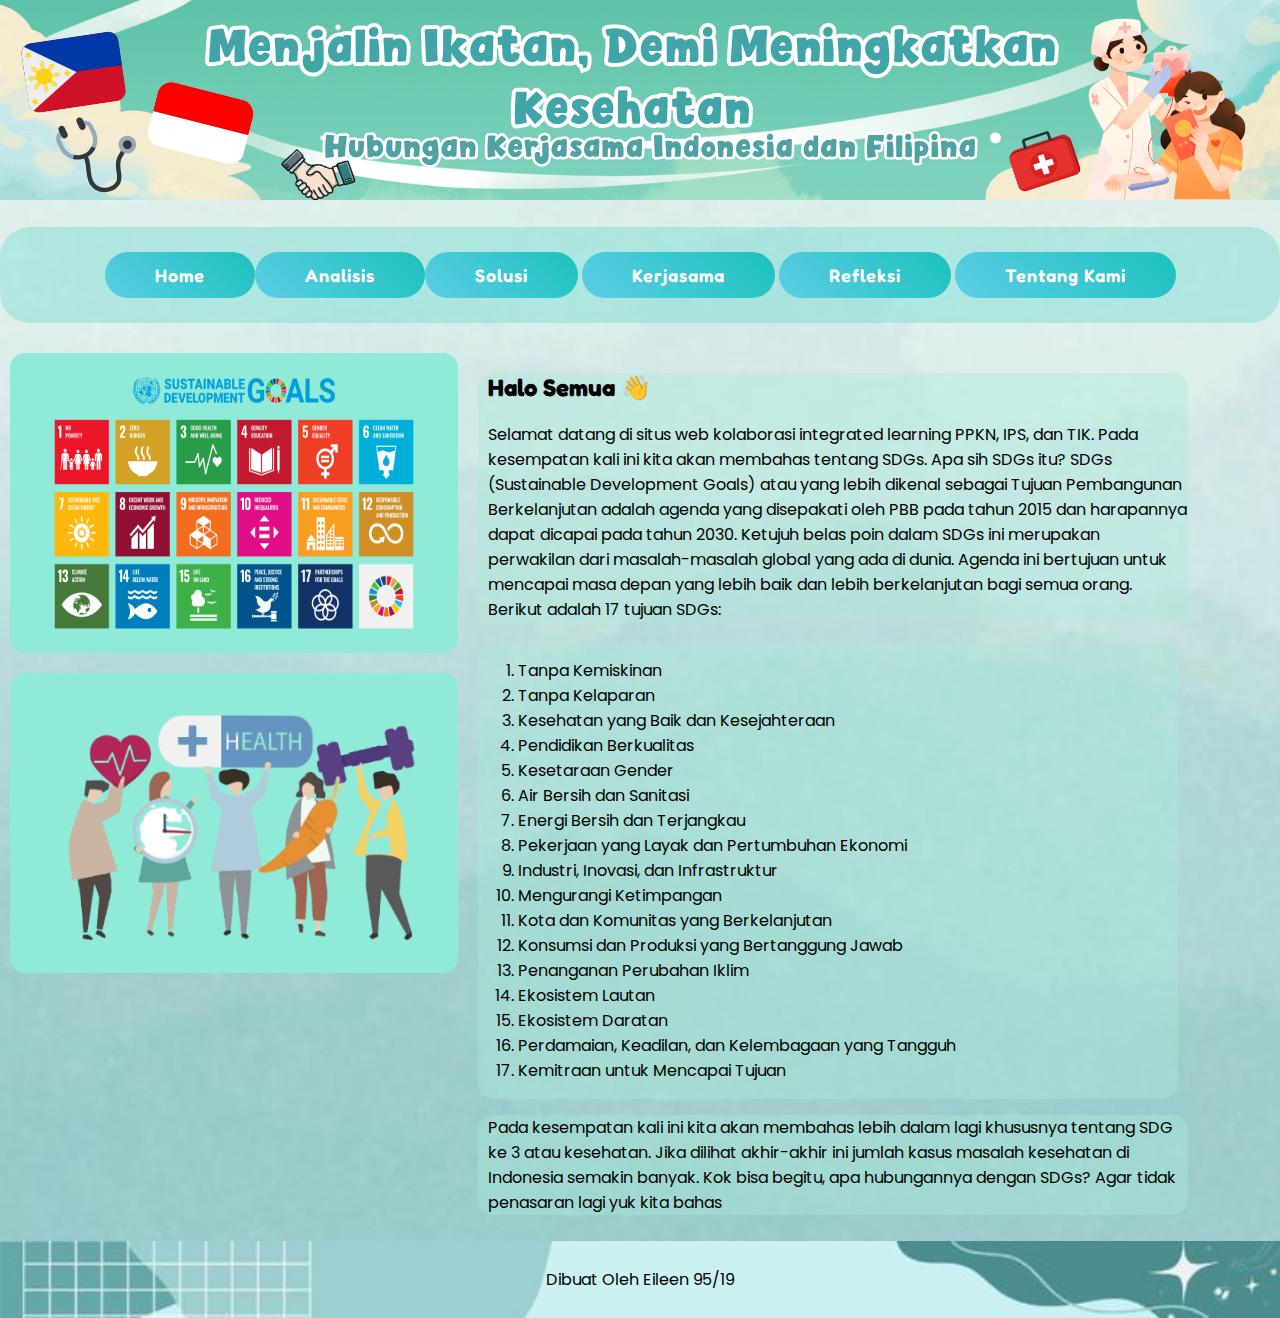
<file: index.html>
<!DOCTYPE html>
<html lang="en">
    <head>
        <title>Home</title>
        <link rel="stylesheet" href="index.css">
        <link rel="preconnect" href="https://fonts.googleapis.com">
        <link rel="preconnect" href="https://fonts.gstatic.com" crossorigin>
        <link href="https://fonts.googleapis.com/css2?family=Poppins:wght@300;400;600;700&family=Fredoka+One&display=swap" rel="stylesheet">
    </head>
    <body>
        <div class="header">
            <img src="header il.png" alt="header" class="header">
        </div>

        <div class="topnav">
           <ul>
            <li class="navbar"> <a href="index.html">Home</a></li>
            
             <li class="dropdown"> <a href="#" class="dropbtn">Analisis</a>
                <div class="dropdown-content">
                    <a href="kondisiterkini.html">Kondisi Terkini</a>
                    <a href="peran.html">Peran</a>
                </div>

            <li class="dropdown"> <a href="solusi.html" class="dropbtn">Solusi</a></li>

            <li class="dropdown"> <a href="#" class="dropbtn">Kerjasama</a>
                <div class="dropdown-content">
                    <a href="bilateralpengertian.html">Pengertian Bilateral</a>
                    <a href="multilateralpengertian.html">Pengertian Multilateral</a>
                    <a href="regionalpengertian.html">Pengertian Regional</a>
                    <a href="kerjasama.html">Indonesia dan Filipina</a>
                </div>
            </li>
            <li class="dropdown"> <a href="#" class="dropbtn">Refleksi</a>
                <div class="dropdown-content">
                    <a href="pengalamanpribadi.html">Pengalaman Pribadi</a>
                    <a href="Pancasila.html">Kaitan Dengan Pancasila</a>
                </div>
            </li>
            <li class="dropdown"> <a href="#" class="dropbtn">Tentang Kami</a>
                <div class="dropdown-content">
                    <a href="tujuan membuat.html">Tujuan Membuat</a>
                    <a href="daftarpustaka.html">Daftar Pustaka</a>
                </div>
            </li>
    </div>
    <div class="row"> 
        <div class="column side">
           <div class="divsdg">
            <img src="sdgs.png" alt="SDGS" class="SDGS">
           </div>
        <div class="divkesehatan">
            <img src="kesehatan.png" alt="Kesehatan" class="Kesehatan">
        </div>
        </div>

        <div class="column middle">
            <div class="intro-section1">
            <h2 class="judulmiddle">  Halo Semua 👋 </h2>
            <p>  Selamat datang di situs web kolaborasi integrated learning PPKN, IPS, dan TIK. Pada kesempatan kali ini kita akan membahas tentang SDGs. Apa sih SDGs itu? SDGs (Sustainable Development Goals) atau yang lebih dikenal sebagai Tujuan Pembangunan Berkelanjutan adalah agenda yang disepakati oleh PBB pada tahun 2015 dan harapannya dapat dicapai pada tahun 2030. Ketujuh belas poin dalam SDGs ini merupakan perwakilan dari masalah-masalah global yang ada di dunia. Agenda ini bertujuan untuk mencapai masa depan yang lebih baik dan lebih berkelanjutan bagi semua orang. Berikut adalah 17 tujuan SDGs:
                 </p>
            </div>
            
            <div class="sdg-section1">
                <ol class="SDGs"> 
                <li> Tanpa Kemiskinan </li>
                <li> Tanpa Kelaparan </li>
                <li> Kesehatan yang Baik dan Kesejahteraan </li>
                <li> Pendidikan Berkualitas </li>
                <li> Kesetaraan Gender </li>
                <li> Air Bersih dan Sanitasi </li>
                <li> Energi Bersih dan Terjangkau </li>
                <li> Pekerjaan yang Layak dan Pertumbuhan Ekonomi </li>
                <li> Industri, Inovasi, dan Infrastruktur </li>
                <li> Mengurangi Ketimpangan</li>
                <li> Kota dan Komunitas yang Berkelanjutan</li>
                <li> Konsumsi dan Produksi yang Bertanggung Jawab</li>
                <li> Penanganan Perubahan Iklim</li>
                <li> Ekosistem Lautan</li>
                <li> Ekosistem Daratan </li>
                <li> Perdamaian, Keadilan, dan Kelembagaan yang Tangguh</li>
                <li> Kemitraan untuk Mencapai Tujuan</li>
            </ol> 
            </div>

            <div class="autro-section1">
                <p> Pada kesempatan kali ini kita akan membahas lebih dalam lagi khususnya tentang SDG ke 3 atau kesehatan. Jika dilihat akhir-akhir ini jumlah kasus masalah kesehatan di Indonesia semakin banyak. Kok bisa begitu, apa hubungannya dengan SDGs? Agar tidak penasaran lagi yuk kita bahas </p>
            </div>
        </div>     
            
    <div class="footer">
        <p> Dibuat Oleh Eileen 95/19 </p>
    </div>
    
    </body>
</html>
</file>
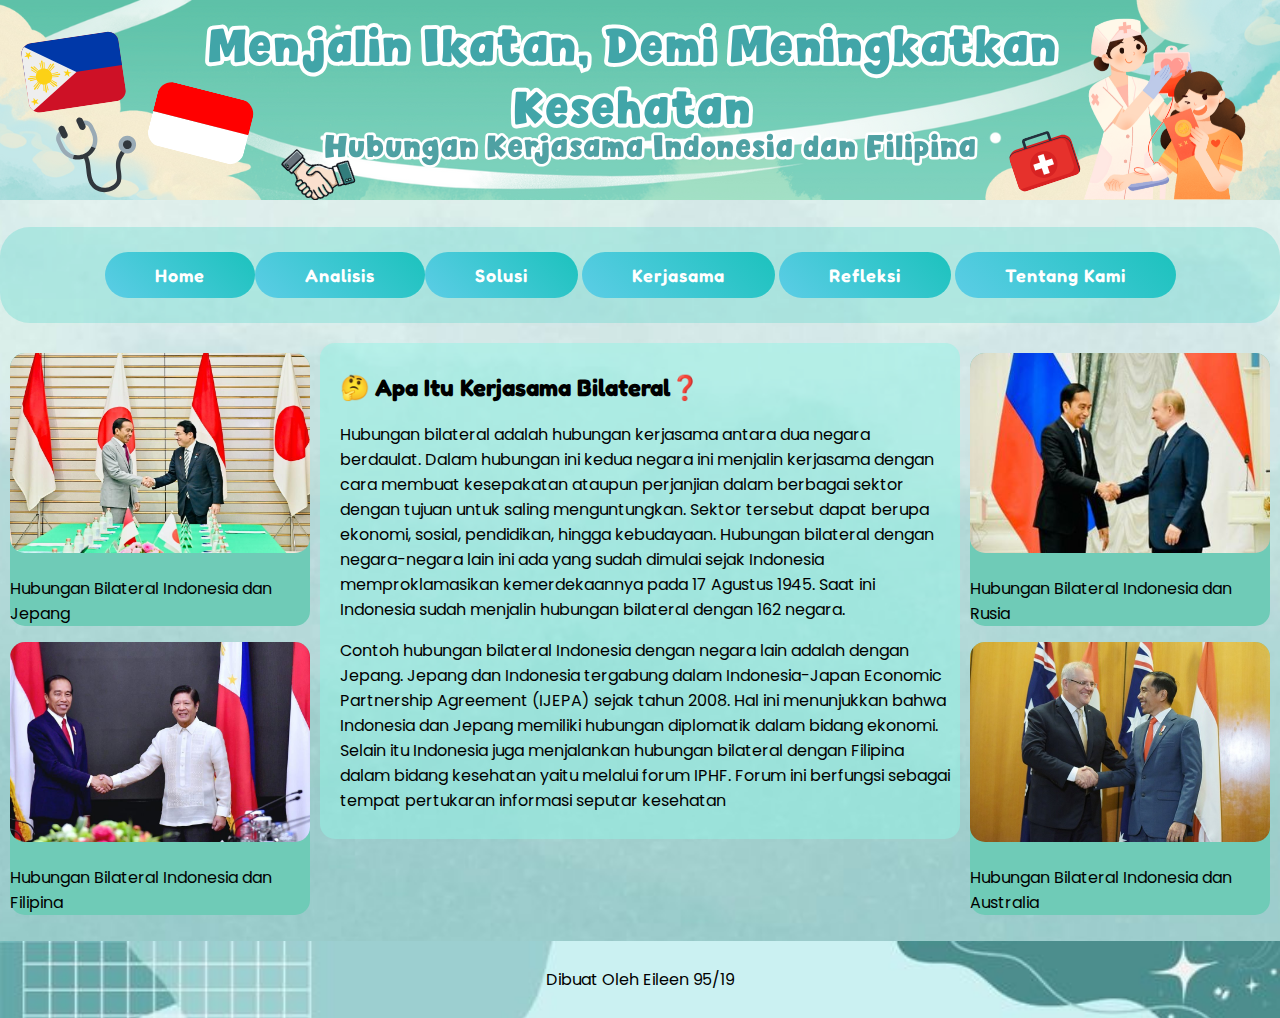
<file: bilateralpengertian.html>
<!DOCTYPE html>
<html lang="en">
    <head>
        <title>Bilateral</title>
        <link rel="stylesheet" href="bilateralpengertian.css">
        <link rel="preconnect" href="https://fonts.googleapis.com">
        <link rel="preconnect" href="https://fonts.gstatic.com" crossorigin>
        <link href="https://fonts.googleapis.com/css2?family=Poppins:wght@300;400;600;700&family=Fredoka+One&display=swap" rel="stylesheet">
    </head>
    <body>
        <div class="header">
            <img src="header il.png" alt="header" class="header">
        </div>

        <div class="topnav">
           <ul>
            <li class="navbar"> <a href="index.html">Home</a></li>
            
            <li class="dropdown"> <a href="#" class="dropbtn">Analisis</a>
                <div class="dropdown-content">
                    <a href="kondisiterkini.html">Kondisi Terkini</a>
                    <a href="peran.html">Peran</a>
                </div>

            <li class="dropdown"> <a href="solusi.html" class="dropbtn">Solusi</a></li>

            <li class="dropdown"> <a href="#" class="dropbtn">Kerjasama</a>
                <div class="dropdown-content">
                    <a href="bilateralpengertian.html">Pengertian Bilateral</a>
                    <a href="multilateralpengertian.html">Pengertian Multilateral</a>
                    <a href="regionalpengertian.html">Pengertian Regional</a>
                    <a href="kerjasama.html">Indonesia dan Filipina</a>
                </div>
            </li>
            <li class="dropdown"> <a href="#" class="dropbtn">Refleksi</a>
                <div class="dropdown-content">
                    <a href="pengalamanpribadi.html">Pengalaman Pribadi</a>
                    <a href="Pancasila.html">Kaitan Dengan Pancasila</a>
                </div>
            </li>
            <li class="dropdown"> <a href="#" class="dropbtn">Tentang Kami</a>
                <div class="dropdown-content">
                    <a href="tujuan membuat.html">Tujuan Membuat</a>
                    <a href="daftarpustaka.html">Daftar Pustaka</a>
                </div>
            </li>
    </div>
    <div class="row"> 
         <div class="column side kiri">
            <div class="indjpnkiri">
            <img src="bilateralindojepang.jpg" alt="indjpn" class="indjpn">
           <p>Hubungan Bilateral Indonesia dan Jepang</p>
            </div>

           <div class="indphilikiri">
            <img src="kerjasama indo filipina.jpeg" alt="indphili" class="indphili">
           <p>Hubungan Bilateral Indonesia dan Filipina</p>
            </div>
        </div>

        <div class="column middle">
            <div class="intro-section1">
            <h2 class="judulmiddle"> 🤔 Apa Itu Kerjasama Bilateral❓</h2>
            <p> Hubungan bilateral adalah hubungan kerjasama antara dua negara berdaulat. Dalam hubungan ini kedua negara ini menjalin kerjasama dengan cara membuat kesepakatan ataupun perjanjian dalam berbagai sektor dengan tujuan untuk saling menguntungkan. Sektor tersebut dapat berupa ekonomi, sosial, pendidikan, hingga kebudayaan. Hubungan bilateral dengan negara-negara lain ini ada yang sudah dimulai sejak Indonesia memproklamasikan kemerdekaannya pada 17 Agustus 1945. Saat ini Indonesia sudah menjalin hubungan bilateral dengan 162 negara.</p>
            <p>Contoh hubungan bilateral Indonesia dengan negara lain adalah dengan Jepang. Jepang dan Indonesia tergabung dalam Indonesia-Japan Economic Partnership Agreement (IJEPA) sejak tahun 2008.  Hal ini menunjukkan bahwa Indonesia dan Jepang memiliki hubungan diplomatik dalam bidang ekonomi. Selain itu Indonesia juga menjalankan hubungan bilateral dengan Filipina dalam bidang kesehatan yaitu melalui forum IPHF. Forum ini berfungsi sebagai tempat pertukaran informasi seputar kesehatan</p>
            </div>
            
        </div>     
        <div class="column side kanan">
            <div class="indruskanan">
            <img src="bilateralindorusia.jpg" alt="indrus" class="indrus">
           <p>Hubungan Bilateral Indonesia dan Rusia</p>
            </div>

           <div class="indauskanan">
            <img src="bilateralindoaus.jpg" alt="indaus" class="indaus">
           <p>Hubungan Bilateral Indonesia dan Australia</p>
            </div>
        </div>
    </div>
  
    <div class="footer">
        <p> Dibuat Oleh Eileen 95/19  </p>
    </div>
    </body>
</html>
</file>
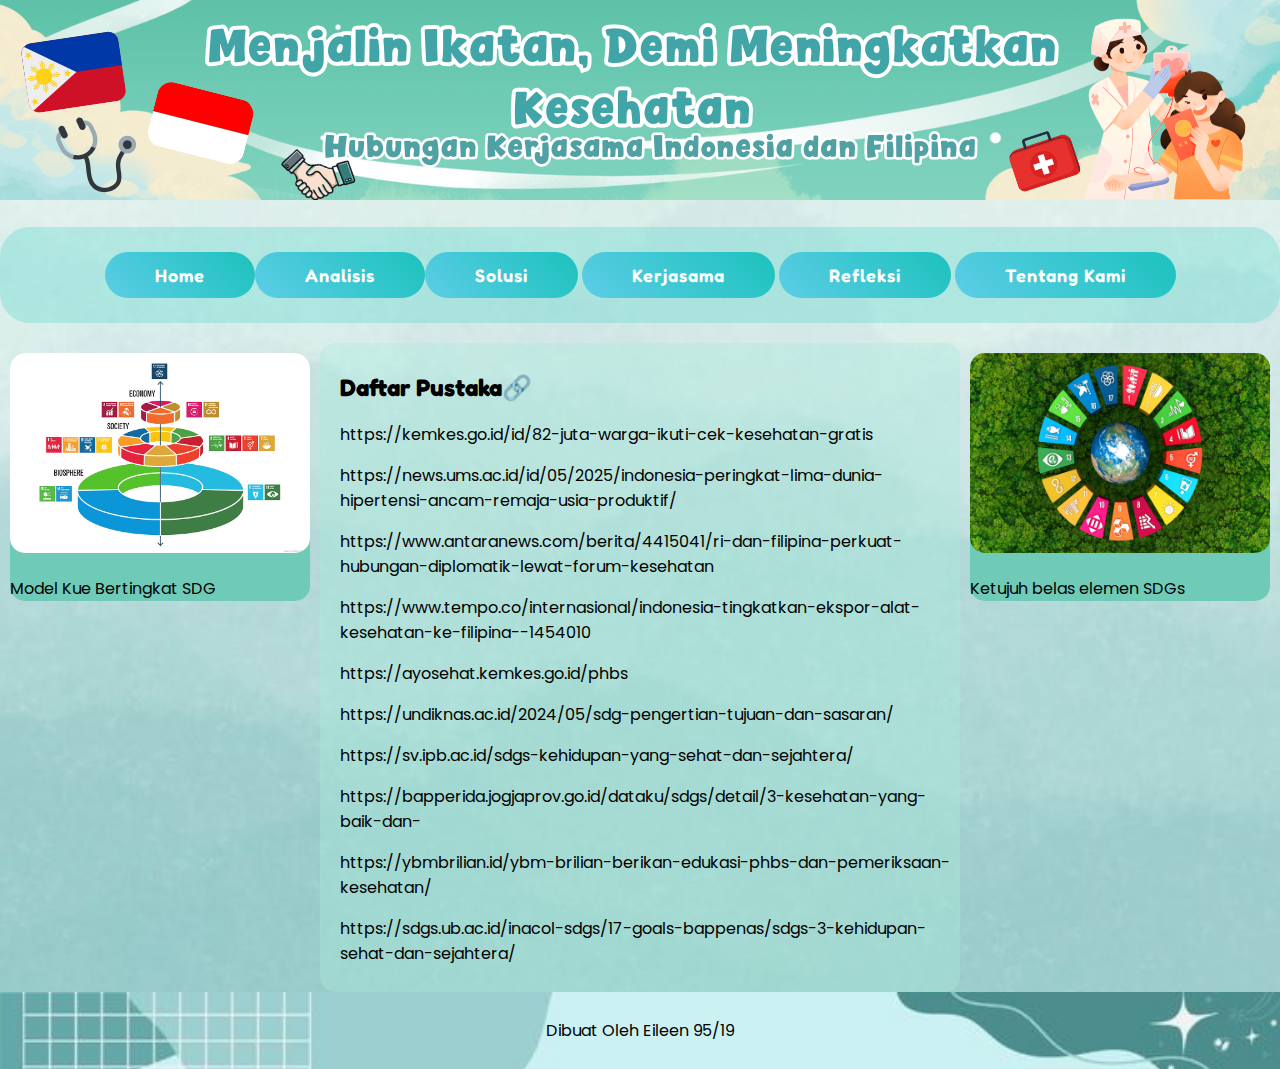
<file: daftarpustaka.html>
<!DOCTYPE html>
<html lang="en">
    <head>
        <title>Daftar Pustaka</title>
        <link rel="stylesheet" href="daftarpustaka.css">
        <link rel="preconnect" href="https://fonts.googleapis.com">
        <link rel="preconnect" href="https://fonts.gstatic.com" crossorigin>
        <link href="https://fonts.googleapis.com/css2?family=Poppins:wght@300;400;600;700&family=Fredoka+One&display=swap" rel="stylesheet">
    </head>
    <body>
        <div class="header">
            <img src="header il.png" alt="header" class="header">
        </div>

        <div class="topnav">
           <ul>
            <li class="navbar"> <a href="index.html">Home</a></li>
            
            <li class="dropdown"> <a href="#" class="dropbtn">Analisis</a>
                <div class="dropdown-content">
                    <a href="kondisiterkini.html">Kondisi Terkini</a>
                    <a href="peran.html">Peran</a>
                </div>

            <li class="dropdown"> <a href="solusi.html" class="dropbtn">Solusi</a></li>

            <li class="dropdown"> <a href="#" class="dropbtn">Kerjasama</a>
                <div class="dropdown-content">
                    <a href="bilateralpengertian.html">Pengertian Bilateral</a>
                    <a href="multilateralpengertian.html">Pengertian Multilateral</a>
                    <a href="regionalpengertian.html">Pengertian Regional</a>
                    <a href="kerjasama.html">Indonesia dan Filipina</a>
                </div>
            </li>
            <li class="dropdown"> <a href="#" class="dropbtn">Refleksi</a>
                <div class="dropdown-content">
                    <a href="pengalamanpribadi.html">Pengalaman Pribadi</a>
                    <a href="Pancasila.html">Kaitan Dengan Pancasila</a>
                </div>
            </li>
            <li class="dropdown"> <a href="#" class="dropbtn">Tentang Kami</a>
                <div class="dropdown-content">
                    <a href="tujuan membuat.html">Tujuan Membuat</a>
                    <a href="daftarpustaka.html">Daftar Pustaka</a>
                </div>
            </li>
    </div>
    <div class="row"> 
         <div class="column side kiri">
            <div class="indjpnkiri">
            <img src="fotosdgs2.png" alt="fotosdgs2" class="indjpn">
           <p>Model Kue Bertingkat SDG</p>
            </div>

           
        </div>

        <div class="column middle">
            <div class="intro-section1">
            <h2 class="judulmiddle"> Daftar Pustaka🔗</h2>
            <p> https://kemkes.go.id/id/82-juta-warga-ikuti-cek-kesehatan-gratis </p>
            <p>https://news.ums.ac.id/id/05/2025/indonesia-peringkat-lima-dunia-hipertensi-ancam-remaja-usia-produktif/ </p>
            <p>https://www.antaranews.com/berita/4415041/ri-dan-filipina-perkuat-hubungan-diplomatik-lewat-forum-kesehatan</p>
            <p>https://www.tempo.co/internasional/indonesia-tingkatkan-ekspor-alat-kesehatan-ke-filipina--1454010</p>
            <p>https://ayosehat.kemkes.go.id/phbs </p>
            <p>https://undiknas.ac.id/2024/05/sdg-pengertian-tujuan-dan-sasaran/ </p>
            <p>https://sv.ipb.ac.id/sdgs-kehidupan-yang-sehat-dan-sejahtera/</p>
            <p>https://bapperida.jogjaprov.go.id/dataku/sdgs/detail/3-kesehatan-yang-baik-dan- </p>
            <p>https://ybmbrilian.id/ybm-brilian-berikan-edukasi-phbs-dan-pemeriksaan-kesehatan/ </p>
            <p>https://sdgs.ub.ac.id/inacol-sdgs/17-goals-bappenas/sdgs-3-kehidupan-sehat-dan-sejahtera/ </p>
            </div>
            
        </div>     
        <div class="column side kanan">
            <div class="indruskanan">
            <img src="fotosdg3.png" alt="fotosdgs3" class="indrus">
           <p>Ketujuh belas elemen SDGs</p>
            </div>

           
        </div>
    </div>
  
    <div class="footer">
        <p> Dibuat Oleh Eileen 95/19  </p>
    </div>
    </body>
</html>
</file>
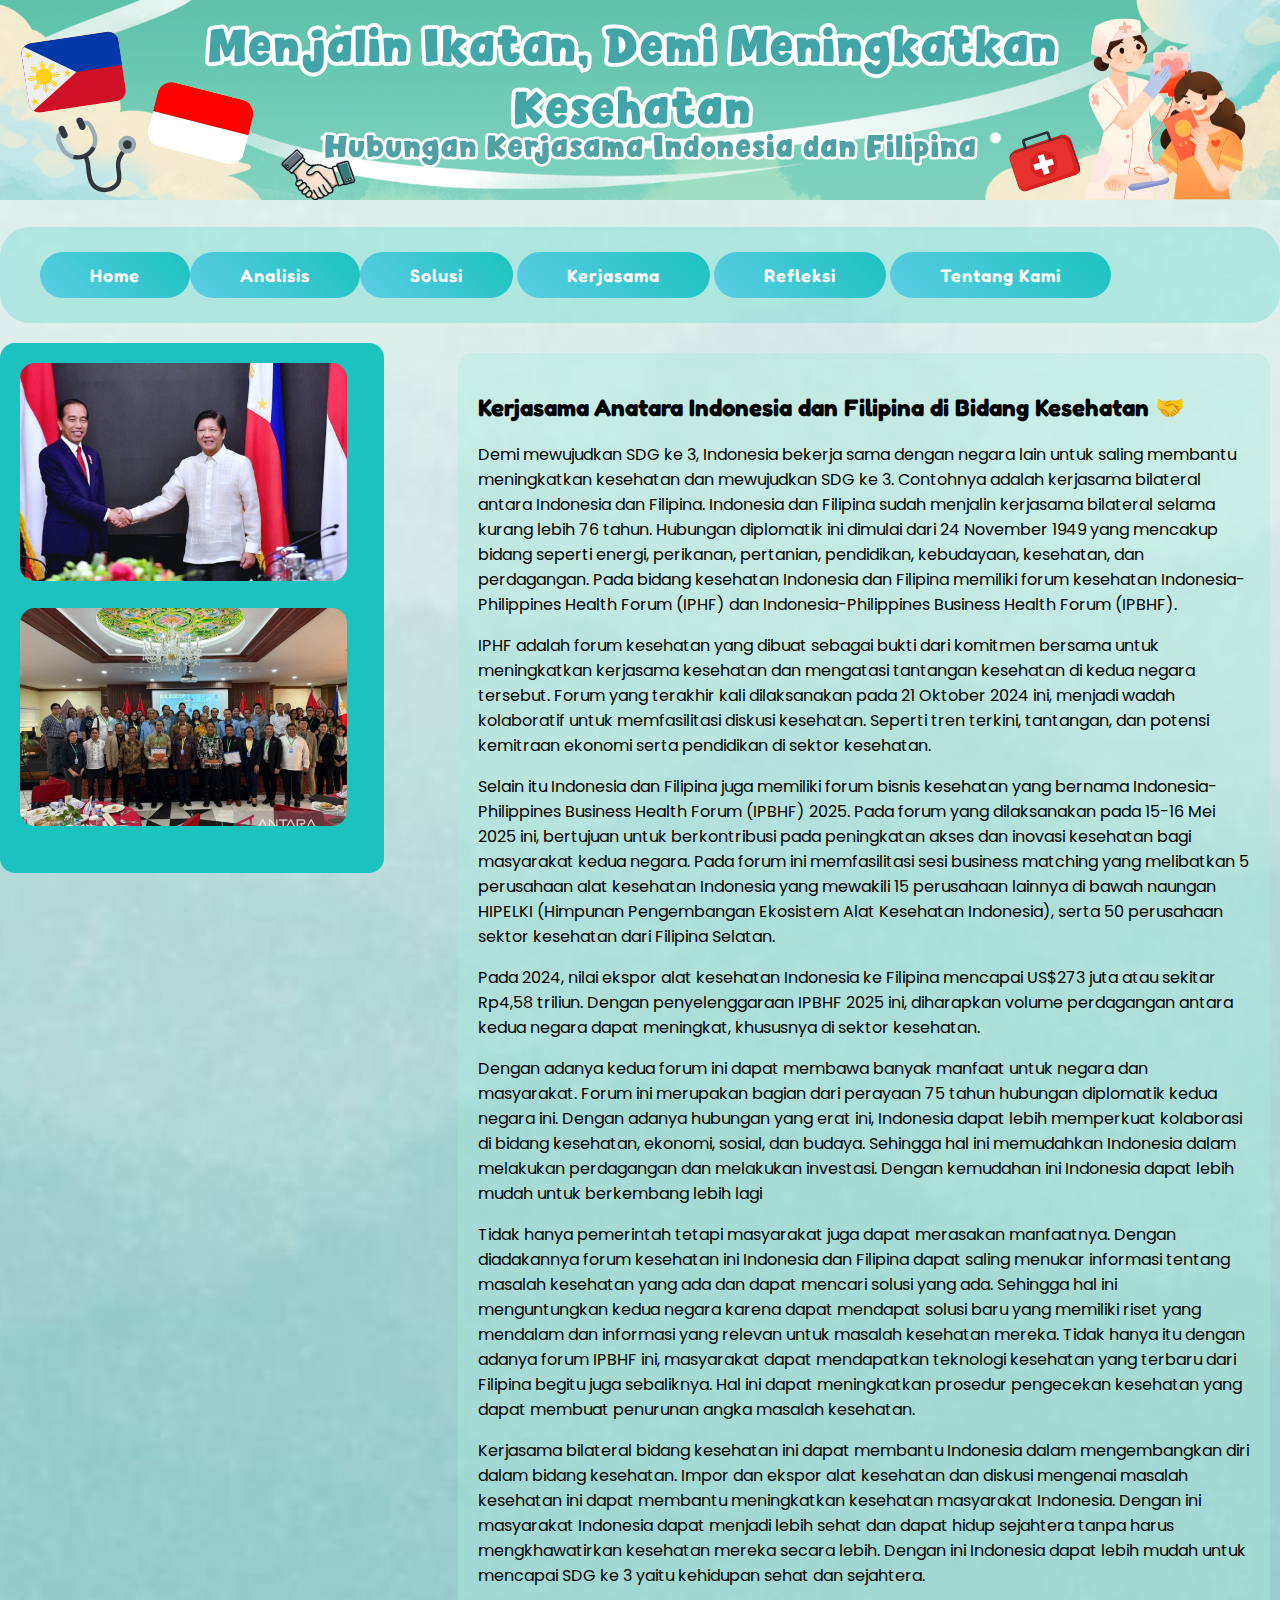
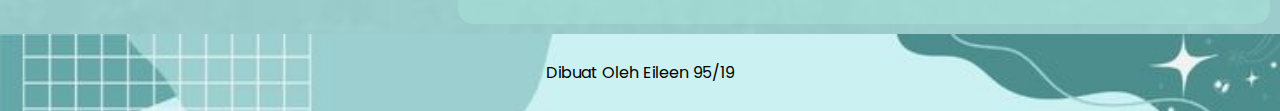
<file: kerjasama.html>
<!DOCTYPE html>
<html lang="en">
    <head>
        <title>Kerjasama Antara Indonesia dan Filipina</title>
        <link rel="stylesheet" href="kerjasama.css">
        <link rel="preconnect" href="https://fonts.googleapis.com">
<link rel="preconnect" href="https://fonts.gstatic.com" crossorigin>
<link href="https://fonts.googleapis.com/css2?family=Fredoka+One&family=Poppins:wght@300;400;500;600;700&display=swap" rel="stylesheet">

    </head>
    <body>
        <div class="header">
            <img src="header il.png" alt="header" class="header">
        </div>

        <div class="topnav">
           <ul>
            <li class="navbar"> <a href="index.html">Home</a></li>
            
            <li class="dropdown"> <a href="#" class="dropbtn">Analisis</a>
                <div class="dropdown-content">
                    <a href="kondisiterkini.html">Kondisi Terkini</a>
                    <a href="peran.html">Peran</a>
                </div>

            <li class="dropdown"> <a href="solusi.html" class="dropbtn">Solusi</a></li>

            <li class="dropdown"> <a href="#" class="dropbtn">Kerjasama</a>
                <div class="dropdown-content">
                    <a href="bilateralpengertian.html">Pengertian Bilateral</a>
                    <a href="multilateralpengertian.html">Pengertian Multilateral</a>
                    <a href="regionalpengertian.html">Pengertian Regional</a>
                    <a href="kerjasama.html">Indonesia dan Filipina</a>
                </div>
            </li>
            <li class="dropdown"> <a href="#" class="dropbtn">Refleksi</a>
                <div class="dropdown-content">
                    <a href="pengalamanpribadi.html">Pengalaman Pribadi</a>
                    <a href="Pancasila.html">Kaitan Dengan Pancasila</a>
                </div>
            </li>
            <li class="dropdown"> <a href="#" class="dropbtn">Tentang Kami</a>
                <div class="dropdown-content">
                    <a href="tujuan membuat.html">Tujuan Membuat</a>
                    <a href="daftarpustaka.html">Daftar Pustaka</a>
                </div>
            </li>
    </div>
    
    <div class="row">
        <div class="column side">
           
            <img src="kerjasama indo filipina.jpeg" alt="kerjasama" class="kerjasama1">
            <img src="iphf.jpg" alt="iphf" class="iphf">
        </div>
        <div class="column middle">
            <div class="content-section1">
            <h2 class="judulmiddle"> Kerjasama Anatara Indonesia dan Filipina di Bidang Kesehatan 🤝 </h2>
            <p> Demi mewujudkan SDG ke 3, Indonesia bekerja sama dengan negara lain untuk saling membantu meningkatkan kesehatan dan mewujudkan SDG ke 3. Contohnya adalah kerjasama bilateral antara Indonesia dan Filipina. Indonesia dan Filipina sudah menjalin kerjasama bilateral selama kurang lebih 76 tahun. Hubungan diplomatik ini dimulai dari 24 November 1949 yang mencakup bidang seperti energi, perikanan, pertanian, pendidikan, kebudayaan, kesehatan, dan perdagangan. Pada bidang kesehatan Indonesia dan Filipina memiliki forum kesehatan Indonesia-Philippines Health Forum (IPHF) dan Indonesia-Philippines Business Health Forum (IPBHF). </p>
            <p> IPHF adalah forum kesehatan yang dibuat sebagai bukti dari komitmen bersama untuk meningkatkan kerjasama kesehatan dan mengatasi tantangan kesehatan di kedua negara tersebut. Forum yang terakhir kali dilaksanakan pada 21 Oktober 2024 ini, menjadi wadah kolaboratif untuk memfasilitasi diskusi kesehatan. Seperti tren terkini, tantangan, dan potensi kemitraan ekonomi serta pendidikan di sektor kesehatan.  </p>
            <p>Selain itu Indonesia dan Filipina juga memiliki forum bisnis kesehatan yang bernama Indonesia-Philippines Business Health Forum (IPBHF) 2025. Pada forum yang dilaksanakan pada 15-16 Mei 2025 ini, bertujuan untuk berkontribusi pada peningkatan akses dan inovasi kesehatan bagi masyarakat kedua negara. Pada forum ini memfasilitasi sesi business matching yang melibatkan 5 perusahaan alat kesehatan Indonesia yang mewakili 15 perusahaan lainnya di bawah naungan HIPELKI (Himpunan Pengembangan Ekosistem Alat Kesehatan Indonesia), serta 50 perusahaan sektor kesehatan dari Filipina Selatan. </p>
            <p> Pada 2024, nilai ekspor alat kesehatan Indonesia ke Filipina mencapai US$273 juta atau sekitar Rp4,58 triliun. Dengan penyelenggaraan IPBHF 2025 ini, diharapkan volume perdagangan antara kedua negara dapat meningkat, khususnya di sektor kesehatan.</p>
            <p>Dengan adanya kedua forum ini dapat membawa banyak manfaat untuk negara dan masyarakat. Forum ini merupakan bagian dari perayaan 75 tahun hubungan diplomatik kedua negara ini. Dengan adanya hubungan yang erat ini, Indonesia dapat lebih memperkuat kolaborasi di bidang kesehatan, ekonomi, sosial, dan budaya. Sehingga hal ini memudahkan Indonesia dalam melakukan perdagangan dan melakukan investasi. Dengan kemudahan ini Indonesia dapat lebih mudah untuk berkembang lebih lagi</p>
            <p>Tidak hanya pemerintah tetapi masyarakat juga dapat merasakan manfaatnya. Dengan diadakannya forum kesehatan ini Indonesia dan Filipina dapat saling menukar informasi tentang masalah kesehatan yang ada dan dapat mencari solusi yang ada. Sehingga hal ini menguntungkan kedua negara karena dapat mendapat solusi baru yang memiliki riset yang mendalam dan informasi yang relevan untuk masalah kesehatan mereka. Tidak hanya itu dengan adanya forum IPBHF ini, masyarakat dapat mendapatkan teknologi kesehatan yang terbaru dari Filipina begitu juga sebaliknya. Hal ini dapat meningkatkan prosedur pengecekan kesehatan yang dapat membuat penurunan angka masalah kesehatan. </p>
            <p>Kerjasama bilateral bidang kesehatan ini dapat membantu Indonesia dalam mengembangkan diri dalam bidang kesehatan. Impor dan ekspor alat kesehatan dan diskusi mengenai masalah kesehatan ini dapat membantu meningkatkan kesehatan masyarakat Indonesia. Dengan ini masyarakat Indonesia dapat menjadi lebih sehat dan dapat hidup sejahtera tanpa harus mengkhawatirkan kesehatan mereka secara lebih. Dengan ini Indonesia dapat lebih mudah untuk mencapai SDG ke 3 yaitu kehidupan sehat dan sejahtera.</p>
            </div>
        </div>      
    
    </div>
        

    <div class="footer">
        <p> Dibuat Oleh Eileen 95/19  </p>
    </div>
    
    </body>
</html>
</file>
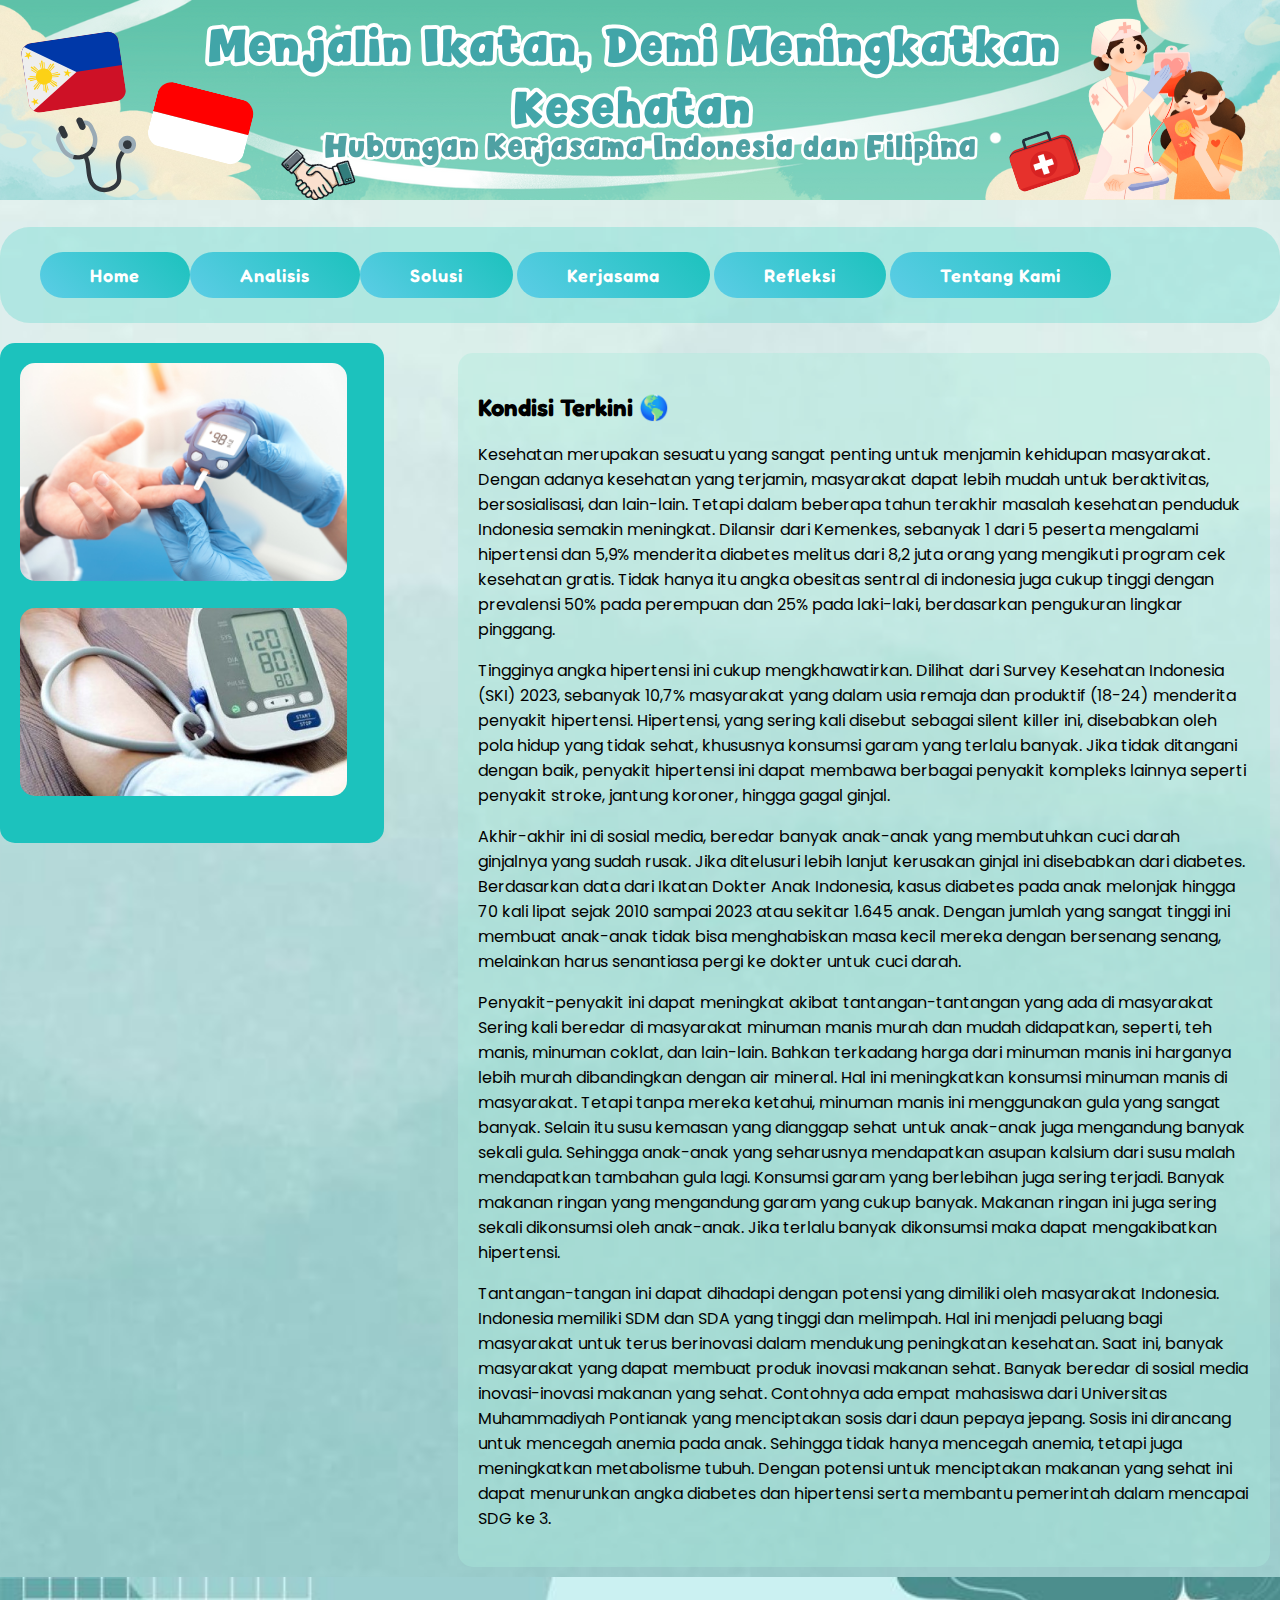
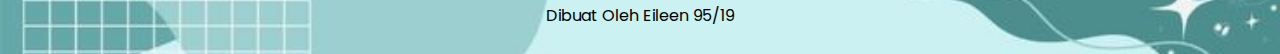
<file: kondisiterkini.html>
<!DOCTYPE html>
<html lang="en">
    <head>
        <title>Kondisi Terkini</title>
        <link rel="stylesheet" href="kondisiterkini.css">
        <link rel="preconnect" href="https://fonts.googleapis.com">
<link rel="preconnect" href="https://fonts.gstatic.com" crossorigin>
<link href="https://fonts.googleapis.com/css2?family=Fredoka+One&family=Poppins:wght@300;400;500;600;700&display=swap" rel="stylesheet">

    </head>
    <body>
        <div class="header">
            <img src="header il.png" alt="header" class="header">
        </div>

        <div class="topnav">
           <ul>
            <li class="navbar"> <a href="index.html">Home</a></li>
            
           <li class="dropdown"> <a href="#" class="dropbtn">Analisis</a>
                <div class="dropdown-content">
                    <a href="kondisiterkini.html">Kondisi Terkini</a>
                    <a href="peran.html">Peran</a>
                </div>

            <li class="dropdown"> <a href="solusi.html" class="dropbtn">Solusi</a></li>

            <li class="dropdown"> <a href="#" class="dropbtn">Kerjasama</a>
                <div class="dropdown-content">
                    <a href="bilateralpengertian.html">Pengertian Bilateral</a>
                    <a href="multilateralpengertian.html">Pengertian Multilateral</a>
                    <a href="regionalpengertian.html">Pengertian Regional</a>
                    <a href="kerjasama.html">Indonesia dan Filipina</a>
                </div>
            </li>
            <li class="dropdown"> <a href="#" class="dropbtn">Refleksi</a>
                <div class="dropdown-content">
                    <a href="pengalamanpribadi.html">Pengalaman Pribadi</a>
                    <a href="Pancasila.html">Kaitan Dengan Pancasila</a>
                </div>
            </li>
            <li class="dropdown"> <a href="#" class="dropbtn">Tentang Kami</a>
                <div class="dropdown-content">
                    <a href="tujuan membuat.html">Tujuan Membuat</a>
                    <a href="daftarpustaka.html">Daftar Pustaka</a>
                </div>
            </li>
    </div>
    
    <div class="row">
        <div class="column side">
           
            <img src="diabetes.jpeg" alt="diabetes" class="kerjasama1">
            <img src="fotohipertensi.png" alt="hipertensi" class="iphf">
        </div>
        <div class="column middle">
            <div class="content-section1">
            <h2 class="judulmiddle"> Kondisi Terkini 🌎 </h2>
            <p> Kesehatan merupakan sesuatu yang sangat penting untuk menjamin kehidupan masyarakat. Dengan adanya kesehatan yang terjamin, masyarakat dapat lebih mudah untuk beraktivitas, bersosialisasi, dan lain-lain. Tetapi dalam beberapa tahun terakhir masalah kesehatan penduduk Indonesia semakin meningkat. Dilansir dari Kemenkes, sebanyak 1 dari 5 peserta mengalami hipertensi dan 5,9% menderita diabetes melitus dari 8,2 juta orang yang mengikuti program cek kesehatan gratis. Tidak hanya itu angka obesitas sentral di indonesia juga cukup tinggi dengan prevalensi 50% pada perempuan dan 25% pada laki-laki, berdasarkan pengukuran lingkar pinggang.</p>
            <p> Tingginya angka hipertensi ini cukup mengkhawatirkan. Dilihat dari Survey Kesehatan Indonesia (SKI) 2023, sebanyak 10,7% masyarakat yang dalam usia remaja dan produktif  (18-24) menderita penyakit hipertensi. Hipertensi, yang sering kali disebut sebagai silent killer ini, disebabkan oleh pola hidup yang tidak sehat, khususnya konsumsi garam yang terlalu banyak. Jika tidak ditangani dengan baik, penyakit hipertensi ini dapat membawa berbagai penyakit kompleks lainnya seperti penyakit stroke, jantung koroner, hingga gagal ginjal.  </p>
            <p>Akhir-akhir ini di sosial media, beredar banyak anak-anak yang membutuhkan cuci darah ginjalnya yang sudah rusak. Jika ditelusuri lebih lanjut kerusakan ginjal ini disebabkan dari diabetes. Berdasarkan data dari Ikatan Dokter Anak Indonesia, kasus diabetes pada anak melonjak hingga 70 kali lipat sejak 2010 sampai 2023 atau sekitar 1.645 anak. Dengan jumlah yang sangat tinggi ini membuat anak-anak tidak bisa menghabiskan masa kecil mereka dengan bersenang senang, melainkan harus senantiasa pergi ke dokter untuk cuci darah.</p>
            <p> Penyakit-penyakit ini dapat meningkat akibat tantangan-tantangan yang ada di masyarakat Sering kali beredar di masyarakat minuman manis murah dan mudah didapatkan, seperti, teh manis, minuman coklat, dan lain-lain. Bahkan terkadang harga dari minuman manis ini harganya lebih murah dibandingkan dengan air mineral. Hal ini meningkatkan konsumsi minuman manis di masyarakat. Tetapi tanpa mereka ketahui, minuman manis ini menggunakan gula yang sangat banyak. Selain itu susu kemasan yang dianggap sehat untuk anak-anak juga mengandung banyak sekali gula. Sehingga anak-anak yang seharusnya mendapatkan asupan kalsium dari susu malah mendapatkan tambahan gula lagi. Konsumsi garam yang berlebihan juga sering terjadi. Banyak makanan ringan yang mengandung garam yang cukup banyak. Makanan ringan ini juga sering sekali dikonsumsi oleh anak-anak. Jika terlalu banyak dikonsumsi maka dapat mengakibatkan hipertensi.</p>
            <p>Tantangan-tangan ini dapat dihadapi dengan potensi  yang dimiliki oleh masyarakat Indonesia. Indonesia memiliki SDM dan SDA yang tinggi dan melimpah. Hal ini menjadi peluang bagi masyarakat untuk terus berinovasi dalam mendukung peningkatan kesehatan. Saat ini, banyak masyarakat yang dapat membuat produk inovasi makanan sehat. Banyak beredar di sosial media inovasi-inovasi makanan yang sehat. Contohnya ada empat mahasiswa dari Universitas Muhammadiyah Pontianak yang menciptakan sosis dari daun pepaya jepang. Sosis ini dirancang untuk mencegah anemia pada anak. Sehingga tidak hanya mencegah anemia, tetapi juga meningkatkan metabolisme tubuh. Dengan potensi untuk menciptakan makanan yang sehat ini dapat menurunkan angka diabetes dan hipertensi serta membantu pemerintah dalam mencapai SDG ke 3.</p>
            </div>
        </div>      
    
    </div>
        

    <div class="footer">
        <p> Dibuat Oleh Eileen 95/19  </p>
    </div>
    
    </body>
</html>
</file>
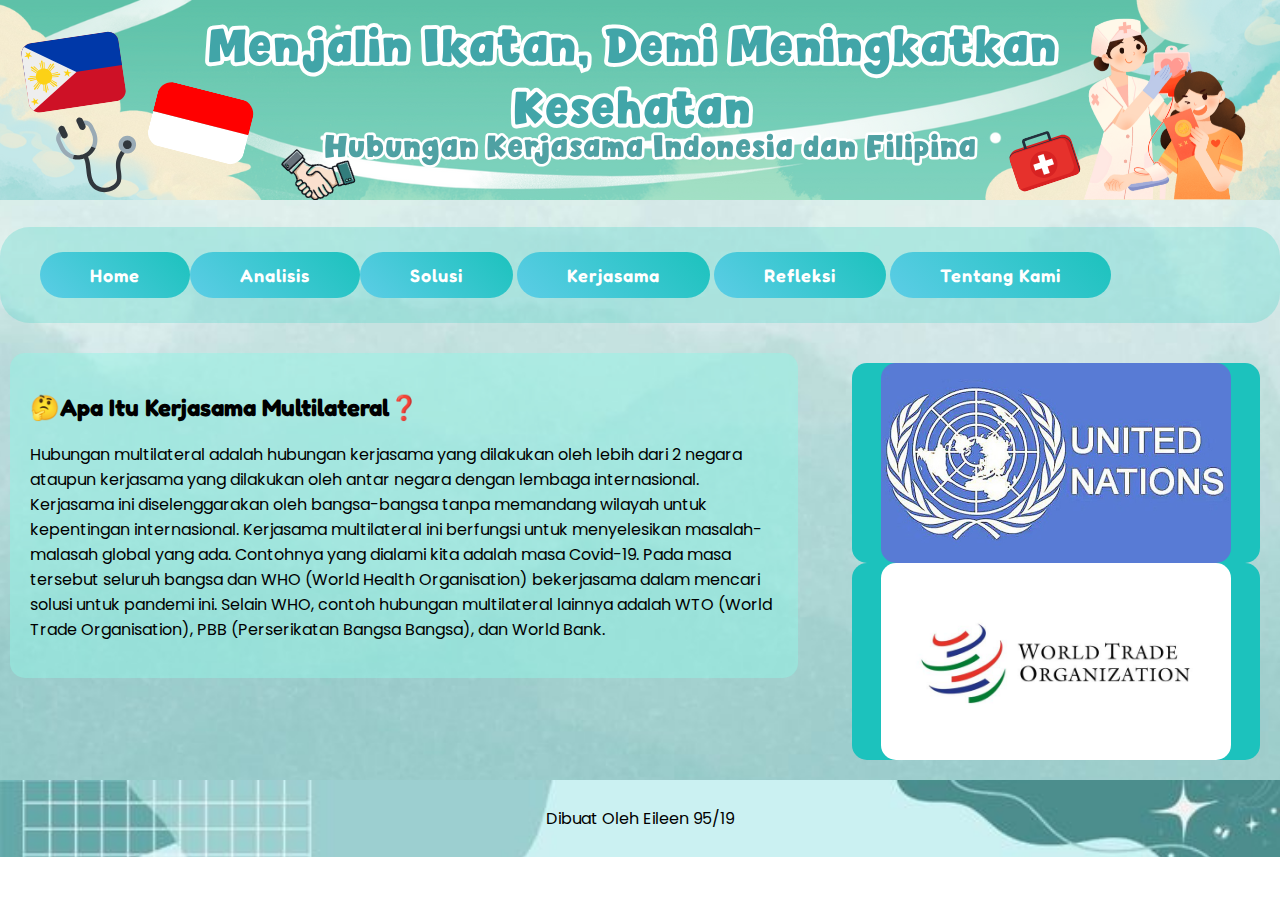
<file: multilateralpengertian.html>
<!DOCTYPE html>
<html lang="en">
    <head>
        <title>Multilateral</title>
        <link rel="stylesheet" href="multilateral.css">
        <link rel="preconnect" href="https://fonts.googleapis.com">
<link rel="preconnect" href="https://fonts.gstatic.com" crossorigin>
<link href="https://fonts.googleapis.com/css2?family=Fredoka+One&family=Poppins:wght@300;400;500;600;700&display=swap" rel="stylesheet">

    </head>
    <body>
        <div class="header">
            <img src="header il.png" alt="header" class="header">
        </div>

        <div class="topnav">
           <ul>
            <li class="navbar"> <a href="index.html">Home</a></li>
            
            <li class="dropdown"> <a href="#" class="dropbtn">Analisis</a>
                <div class="dropdown-content">
                    <a href="kondisiterkini.html">Kondisi Terkini</a>
                    <a href="peran.html">Peran</a>
                </div>

            <li class="dropdown"> <a href="solusi.html" class="dropbtn">Solusi</a></li>

            <li class="dropdown"> <a href="#" class="dropbtn">Kerjasama</a>
                <div class="dropdown-content">
                    <a href="bilateralpengertian.html">Pengertian Bilateral</a>
                    <a href="multilateralpengertian.html">Pengertian Multilateral</a>
                    <a href="regionalpengertian.html">Pengertian Regional</a>
                    <a href="kerjasama.html">Indonesia dan Filipina</a>
                </div>
            </li>
            <li class="dropdown"> <a href="#" class="dropbtn">Refleksi</a>
                <div class="dropdown-content">
                    <a href="pengalamanpribadi.html">Pengalaman Pribadi</a>
                    <a href="Pancasila.html">Kaitan Dengan Pancasila</a>
                </div>
            </li>
            <li class="dropdown"> <a href="#" class="dropbtn">Tentang Kami</a>
                <div class="dropdown-content">
                    <a href="tujuan membuat.html">Tujuan Membuat</a>
                    <a href="daftarpustaka.html">Daftar Pustaka</a>
                </div>
            </li>
    </div>
    
    <div class="row">
        <div class="column middle">
            <div class="content-section1">
            <h2 class="judulmiddle"> 🤔Apa Itu Kerjasama Multilateral❓ </h2>
            <p> Hubungan multilateral adalah hubungan kerjasama yang dilakukan oleh lebih dari 2 negara ataupun kerjasama yang dilakukan oleh antar negara dengan lembaga internasional. Kerjasama ini diselenggarakan oleh bangsa-bangsa tanpa memandang wilayah untuk kepentingan internasional. Kerjasama multilateral ini berfungsi untuk menyelesikan masalah-malasah global yang ada. Contohnya yang dialami kita adalah masa Covid-19. Pada masa tersebut seluruh bangsa dan WHO (World Health Organisation) bekerjasama dalam mencari solusi untuk pandemi ini. Selain WHO, contoh hubungan multilateral lainnya adalah WTO (World Trade Organisation), PBB (Perserikatan Bangsa Bangsa), dan World Bank. </p>
            </div>
        </div>      
        <div class="column side">
            <div class="divpbb">
            <img src="pbb.jpg" alt="pbb" class="pbbimg"> 
            </div>
           <div class="divwto">
            <img src="wto.jpg" alt="wto" class="wtoimg">
           </div>
        
        </div>
    </div>
        

    <div class="footer">
        <p> Dibuat Oleh Eileen 95/19  </p>
    </div>
    
    </body>
</html>
</file>
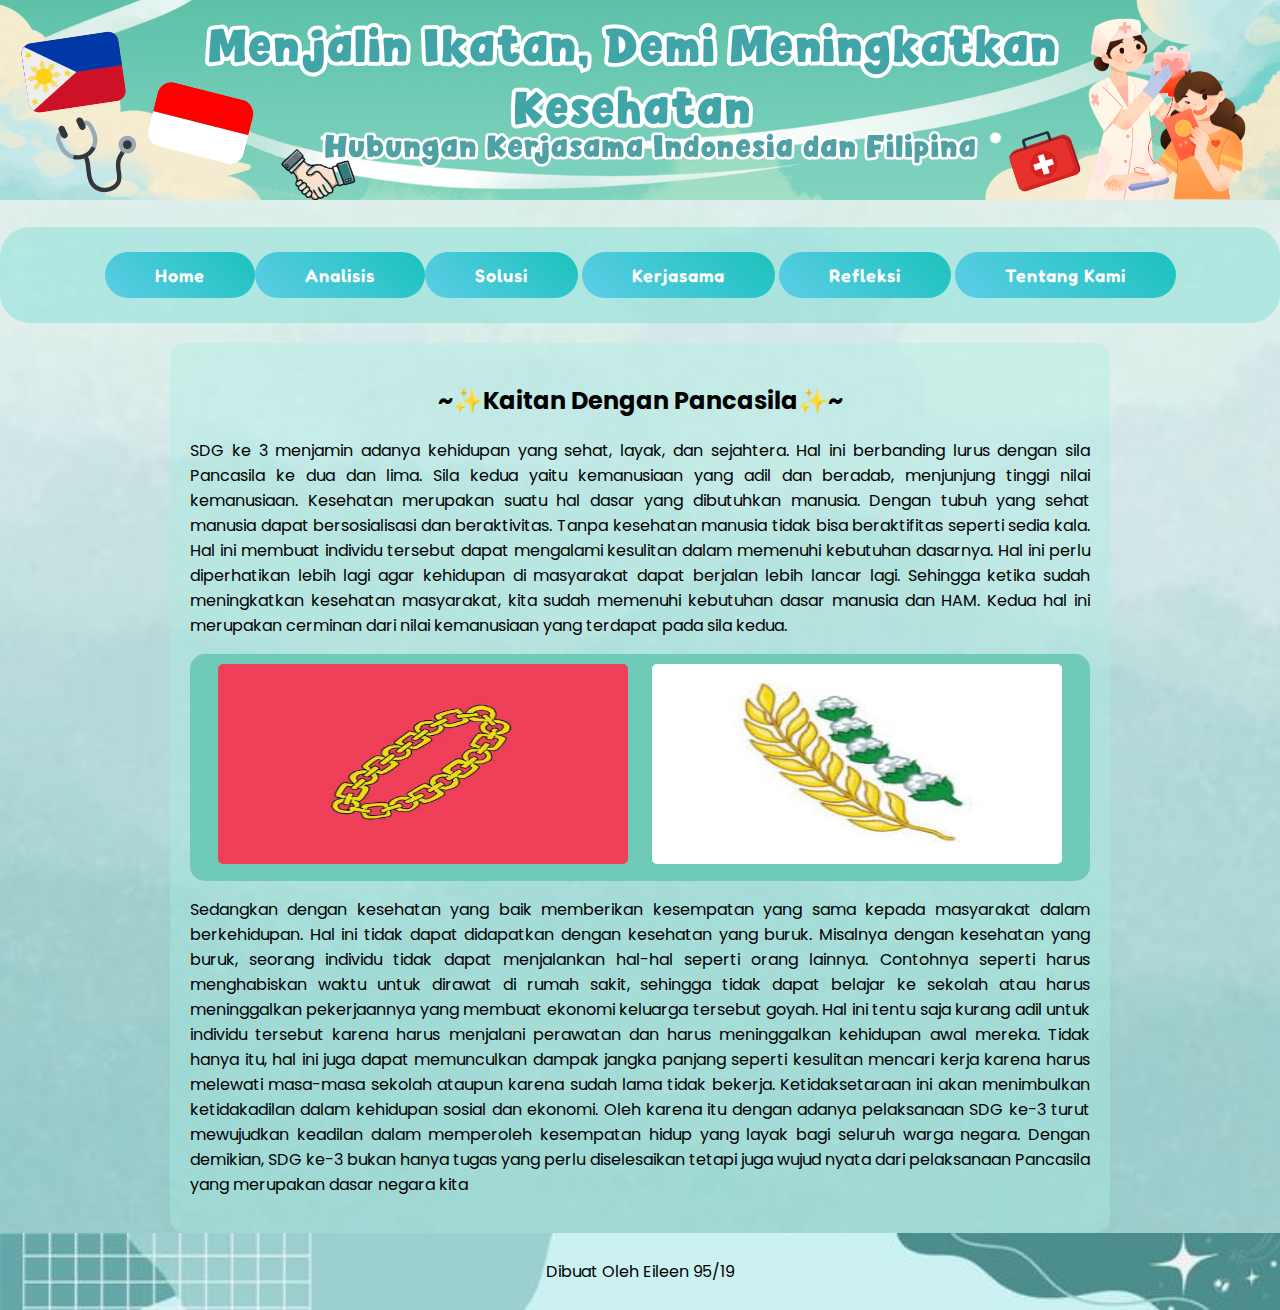
<file: Pancasila.html>
<!DOCTYPE html>
<html lang="en">
    <head>
        <title>Pancasila</title>
        <link rel="stylesheet" href="Pancasila.css">
        <link rel="preconnect" href="https://fonts.googleapis.com">
        <link rel="preconnect" href="https://fonts.gstatic.com" crossorigin>
        <link href="https://fonts.googleapis.com/css2?family=Poppins:wght@300;400;600;700&family=Fredoka+One&display=swap" rel="stylesheet">
    </head>
    <body>
        <div class="header">
            <img src="header il.png" alt="header" class="header">
        </div>

        <div class="topnav">
           <ul>
            <li class="navbar"> <a href="index.html">Home</a></li>
            
            <li class="dropdown"> <a href="#" class="dropbtn">Analisis</a>
                <div class="dropdown-content">
                    <a href="kondisiterkini.html">Kondisi Terkini</a>
                    <a href="peran.html">Peran</a>
                </div>

            <li class="dropdown"> <a href="solusi.html" class="dropbtn">Solusi</a></li>

            <li class="dropdown"> <a href="#" class="dropbtn">Kerjasama</a>
                <div class="dropdown-content">
                    <a href="bilateralpengertian.html">Pengertian Bilateral</a>
                    <a href="multilateralpengertian.html">Pengertian Multilateral</a>
                    <a href="regionalpengertian.html">Pengertian Regional</a>
                    <a href="kerjasama.html">Indonesia dan Filipina</a>
                </div>
            </li>
            <li class="dropdown"> <a href="#" class="dropbtn">Refleksi</a>
                <div class="dropdown-content">
                    <a href="pengalamanpribadi.html">Pengalaman Pribadi</a>
                    <a href="Pancasila.html">Kaitan Dengan Pancasila</a>
                </div>
            </li>
            <li class="dropdown"> <a href="#" class="dropbtn">Tentang Kami</a>
                <div class="dropdown-content">
                    <a href="tujuan membuat.html">Tujuan Membuat</a>
                    <a href="daftarpustaka.html">Daftar Pustaka</a>
                </div>
            </li>
    </div>
    <div class="column"> 
        <h2>~✨Kaitan Dengan Pancasila✨~ </h2>
        <p>SDG ke 3 menjamin adanya kehidupan yang sehat, layak, dan sejahtera. Hal ini berbanding lurus dengan sila Pancasila ke dua dan lima. Sila kedua yaitu kemanusiaan yang adil dan beradab, menjunjung tinggi nilai kemanusiaan. Kesehatan merupakan suatu hal dasar yang dibutuhkan manusia. Dengan tubuh yang sehat manusia dapat bersosialisasi dan beraktivitas. Tanpa kesehatan manusia tidak bisa beraktifitas seperti sedia kala. Hal ini membuat individu tersebut dapat mengalami kesulitan dalam memenuhi kebutuhan dasarnya. Hal ini perlu diperhatikan lebih lagi agar kehidupan di masyarakat dapat berjalan lebih lancar lagi. Sehingga ketika sudah meningkatkan kesehatan masyarakat, kita sudah memenuhi kebutuhan dasar manusia dan HAM. Kedua hal ini merupakan cerminan dari nilai kemanusiaan yang terdapat pada sila kedua.</p>
        <div class="gambar">
        <img src="sila ke 2.jpg" alt="sila ke 2" class="penyuluhan">
        <img src="sila ke 5.jpg" alt="sila ke 5" class="fasilitas">
        </div>
        <p>Sedangkan dengan kesehatan yang baik memberikan kesempatan yang sama kepada masyarakat dalam berkehidupan. Hal ini tidak dapat didapatkan dengan kesehatan yang buruk. Misalnya dengan kesehatan yang buruk, seorang individu tidak dapat menjalankan hal-hal seperti orang lainnya. Contohnya seperti harus menghabiskan waktu untuk dirawat di rumah sakit, sehingga tidak dapat belajar ke sekolah atau harus meninggalkan pekerjaannya yang membuat ekonomi keluarga tersebut goyah. Hal ini tentu saja kurang adil untuk individu tersebut karena harus menjalani perawatan dan harus meninggalkan kehidupan awal mereka. Tidak hanya itu, hal ini juga dapat memunculkan dampak jangka panjang seperti kesulitan mencari kerja karena harus melewati masa-masa sekolah ataupun karena sudah lama tidak bekerja. Ketidaksetaraan ini akan menimbulkan ketidakadilan dalam kehidupan sosial dan ekonomi. Oleh karena itu dengan adanya pelaksanaan SDG ke-3 turut mewujudkan keadilan dalam memperoleh kesempatan hidup yang layak bagi seluruh warga negara. Dengan demikian, SDG ke-3 bukan hanya tugas yang perlu diselesaikan tetapi juga wujud nyata dari pelaksanaan Pancasila yang merupakan dasar negara kita
</p>
    
    </div>     
            
    <div class="footer">
        <p> Dibuat Oleh Eileen 95/19  </p>
    </div>
    
    </body>
</html>
</file>
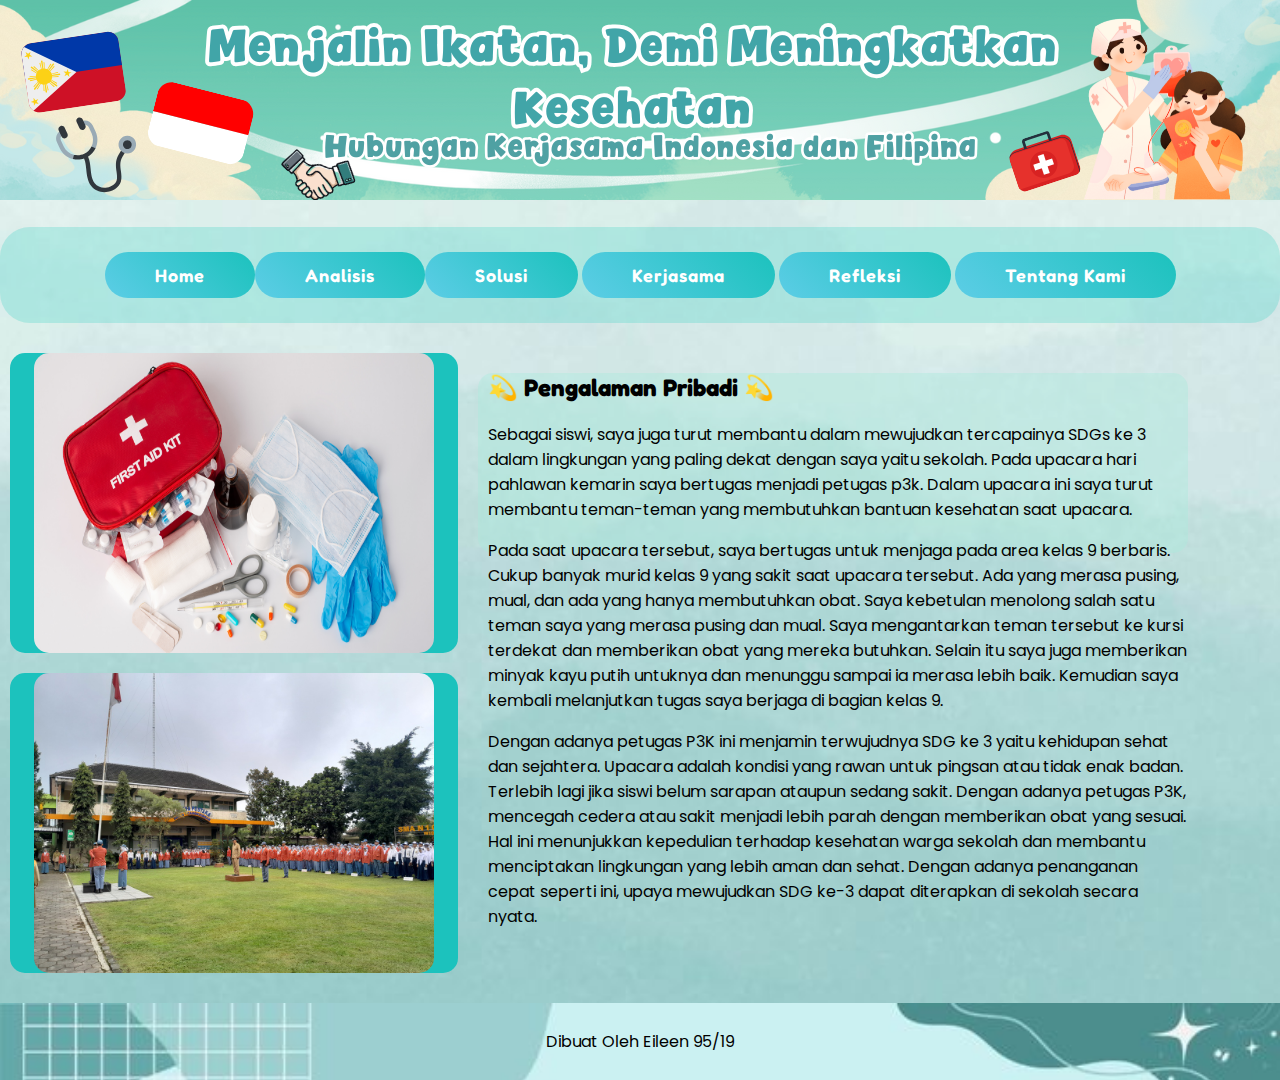
<file: pengalamanpribadi.html>
<!DOCTYPE html>
<html lang="en">
    <head>
        <title>Pengalaman Pribadi</title>
        <link rel="stylesheet" href="pengalamanpribadi.css">
        <link rel="preconnect" href="https://fonts.googleapis.com">
        <link rel="preconnect" href="https://fonts.gstatic.com" crossorigin>
        <link href="https://fonts.googleapis.com/css2?family=Poppins:wght@300;400;600;700&family=Fredoka+One&display=swap" rel="stylesheet">
    </head>
    <body>
        <div class="header">
            <img src="header il.png" alt="header" class="header">
        </div>

        <div class="topnav">
           <ul>
            <li class="navbar"> <a href="index.html">Home</a></li>
            
            <li class="dropdown"> <a href="#" class="dropbtn">Analisis</a>
                <div class="dropdown-content">
                    <a href="kondisiterkini.html">Kondisi Terkini</a>
                    <a href="peran.html">Peran</a>
                </div>

            <li class="dropdown"> <a href="solusi.html" class="dropbtn">Solusi</a></li>

            <li class="dropdown"> <a href="#" class="dropbtn">Kerjasama</a>
                <div class="dropdown-content">
                    <a href="bilateralpengertian.html">Pengertian Bilateral</a>
                    <a href="multilateralpengertian.html">Pengertian Multilateral</a>
                    <a href="regionalpengertian.html">Pengertian Regional</a>
                    <a href="kerjasama.html">Indonesia dan Filipina</a>
                </div>
            </li>
            <li class="dropdown"> <a href="#" class="dropbtn">Refleksi</a>
                <div class="dropdown-content">
                    <a href="pengalamanpribadi.html">Pengalaman Pribadi</a>
                    <a href="Pancasila.html">Kaitan Dengan Pancasila</a>
                </div>
            </li>
            <li class="dropdown"> <a href="#" class="dropbtn">Tentang Kami</a>
                <div class="dropdown-content">
                    <a href="tujuan membuat.html">Tujuan Membuat</a>
                    <a href="daftarpustaka.html">Daftar Pustaka</a>
                </div>
            </li>
    </div>
    <div class="row"> 
        <div class="column side">
           <div class="p3k">
            <img src="kotakp3k.png" alt="kotakp3k" class="sdgs">
           </div>
            <div class="upacara">
                 <img src="upacara.jpg" alt="upacara" class="kesehatan">
            </div>
           
        </div>

        <div class="column middle">
            <div class="intro-section1">
            <h2 class="judulmiddle"> 💫 Pengalaman Pribadi 💫 </h2>
            <p> Sebagai siswi, saya juga turut membantu dalam mewujudkan tercapainya SDGs ke 3 dalam lingkungan yang paling dekat dengan saya yaitu sekolah. Pada upacara hari pahlawan kemarin saya bertugas menjadi petugas p3k. Dalam upacara ini saya turut membantu teman-teman yang membutuhkan bantuan kesehatan saat upacara.</p>
            <p>Pada saat upacara tersebut, saya bertugas untuk menjaga pada area kelas 9 berbaris. Cukup banyak murid kelas 9 yang sakit saat upacara tersebut. Ada yang merasa pusing, mual, dan ada yang hanya membutuhkan obat. Saya kebetulan menolong salah satu teman saya yang merasa pusing dan mual. Saya mengantarkan teman tersebut ke kursi terdekat dan memberikan obat yang mereka butuhkan. Selain itu saya juga memberikan minyak kayu putih untuknya dan menunggu sampai ia merasa lebih baik. Kemudian saya kembali melanjutkan tugas saya berjaga di bagian kelas 9.</p>
            <p>Dengan adanya petugas P3K ini menjamin terwujudnya SDG ke 3 yaitu kehidupan sehat dan sejahtera. Upacara adalah kondisi yang rawan untuk pingsan atau tidak enak badan. Terlebih lagi jika siswi belum sarapan ataupun sedang sakit. Dengan adanya petugas P3K, mencegah cedera atau sakit menjadi lebih parah dengan memberikan obat yang sesuai. Hal ini menunjukkan kepedulian terhadap kesehatan warga sekolah dan membantu menciptakan lingkungan yang lebih aman dan sehat. Dengan adanya penanganan cepat seperti ini, upaya mewujudkan SDG ke-3 dapat diterapkan di sekolah secara nyata.</p>
            </div>
            
        </div>     
            
    <div class="footer">
        <p> Dibuat Oleh Eileen 95/19  </p>
    </div>
    
    </body>
</html>
</file>
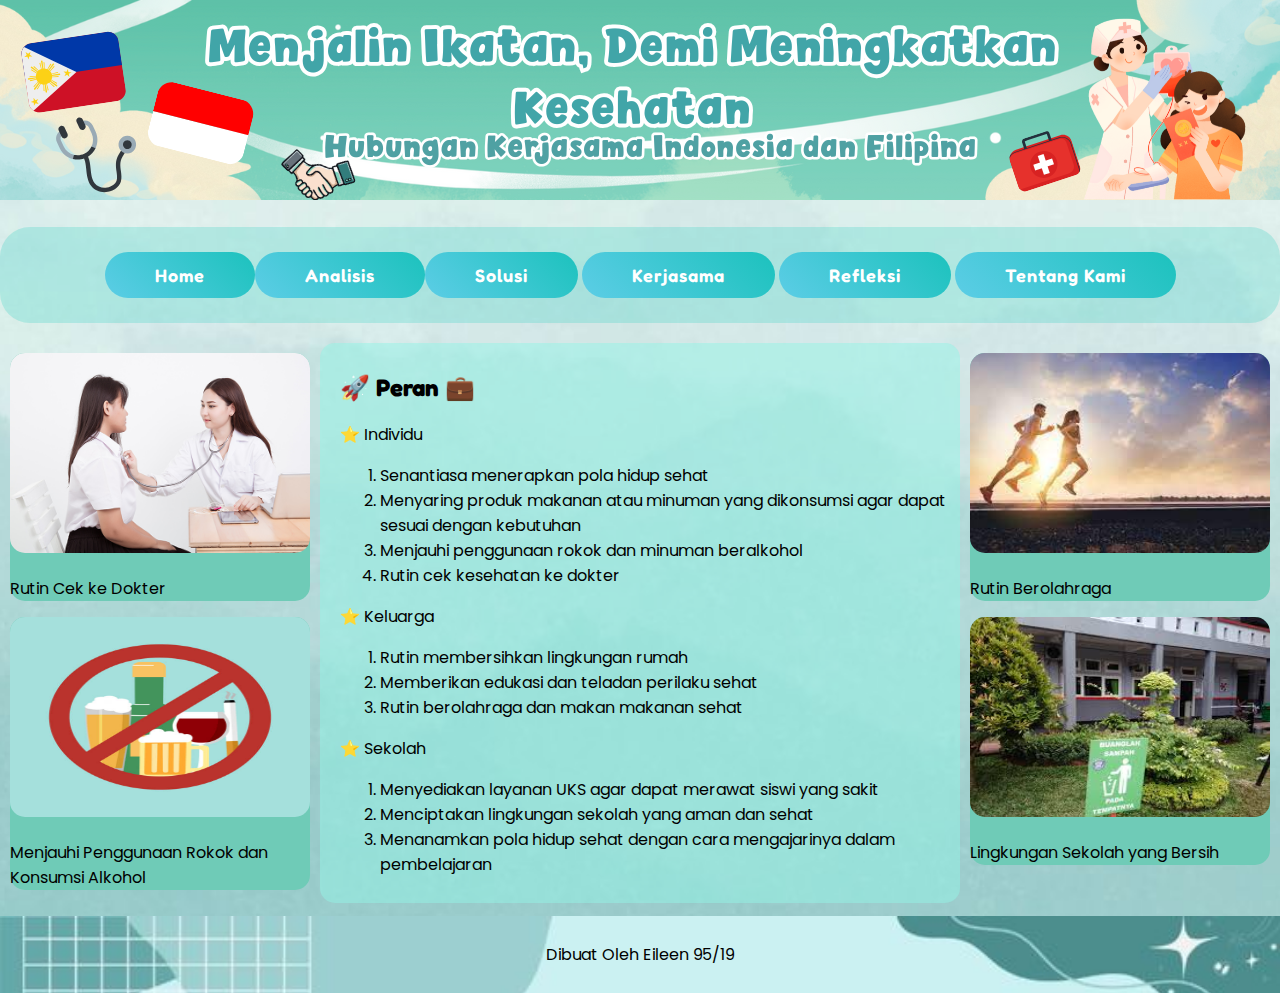
<file: peran.html>
<!DOCTYPE html>
<html lang="en">
    <head>
        <title>Peran</title>
        <link rel="stylesheet" href="peran.css">
        <link rel="preconnect" href="https://fonts.googleapis.com">
        <link rel="preconnect" href="https://fonts.gstatic.com" crossorigin>
        <link href="https://fonts.googleapis.com/css2?family=Poppins:wght@300;400;600;700&family=Fredoka+One&display=swap" rel="stylesheet">
    </head>
    <body>
        <div class="header">
            <img src="header il.png" alt="header" class="header">
        </div>

        <div class="topnav">
           <ul>
            <li class="navbar"> <a href="index.html">Home</a></li>
            
            <li class="dropdown"> <a href="#" class="dropbtn">Analisis</a>
                <div class="dropdown-content">
                    <a href="kondisiterkini.html">Kondisi Terkini</a>
                    <a href="peran.html">Peran</a>
                </div>

            <li class="dropdown"> <a href="solusi.html" class="dropbtn">Solusi</a></li>

            <li class="dropdown"> <a href="#" class="dropbtn">Kerjasama</a>
                <div class="dropdown-content">
                    <a href="bilateralpengertian.html">Pengertian Bilateral</a>
                    <a href="multilateralpengertian.html">Pengertian Multilateral</a>
                    <a href="regionalpengertian.html">Pengertian Regional</a>
                    <a href="kerjasama.html">Indonesia dan Filipina</a>
                </div>
            </li>
            <li class="dropdown"> <a href="#" class="dropbtn">Refleksi</a>
                <div class="dropdown-content">
                    <a href="pengalamanpribadi.html">Pengalaman Pribadi</a>
                    <a href="Pancasila.html">Kaitan Dengan Pancasila</a>
                </div>
            </li>
            <li class="dropdown"> <a href="#" class="dropbtn">Tentang Kami</a>
                <div class="dropdown-content">
                    <a href="tujuan membuat.html">Tujuan Membuat</a>
                    <a href="daftarpustaka.html">Daftar Pustaka</a>
                </div>
            </li>
    </div>
    <div class="row"> 
         <div class="column side kiri">
            <div class="indjpnkiri">
            <img src="cekdokter.jpg" alt="cekdokter" class="indjpn">
           <p>Rutin Cek ke Dokter</p>
            </div>

           <div class="indphilikiri">
            <img src="norokokalkohol.jpg" alt="rokok" class="indphili">
           <p>Menjauhi Penggunaan Rokok dan Konsumsi Alkohol</p>
            </div>
        </div>

        <div class="column middle">
            <div class="intro-section1">
            <h2 class="judulmiddle"> 🚀 Peran 💼</h2>
            <div class="divindividu">
            <p> ⭐ Individu</p>
            <ol class="individu">
                <li>Senantiasa menerapkan pola hidup sehat</li>
                <li>Menyaring produk makanan atau minuman yang dikonsumsi agar dapat sesuai dengan kebutuhan </li>
                <li>Menjauhi penggunaan rokok dan minuman beralkohol</li>
                <li>Rutin cek kesehatan ke dokter</li>
            </ol>
            </div>
            
             <div class="divkeluarga">
            <p> ⭐ Keluarga </p>
            <ol class="keluarga">
                <li>Rutin membersihkan lingkungan rumah</li>
                <li>Memberikan edukasi dan teladan perilaku sehat </li>
                <li>Rutin berolahraga dan makan makanan sehat</li>
            </ol>
            </div>

            <div class="divsekolah">
            <p> ⭐ Sekolah </p>
            <ol class="sekolah">
                <li>Menyediakan layanan UKS agar dapat merawat siswi yang sakit</li>
                <li>Menciptakan lingkungan sekolah yang aman dan sehat </li>
                <li>Menanamkan pola hidup sehat dengan cara mengajarinya dalam pembelajaran</li>
            </ol>
            </div>
            </div>
            
        </div>     
        <div class="column side kanan">
            <div class="indruskanan">
            <img src="berolahraga.jpg" alt="berolahraga" class="indrus">
           <p>Rutin Berolahraga</p>
            </div>

           <div class="indauskanan">
            <img src="lingkungan sekolah bersih.jpg" alt="lingkungansekolah" class="indaus">
           <p>Lingkungan Sekolah yang Bersih</p>
            </div>
        </div>
    </div>
  
    <div class="footer">
        <p> Dibuat Oleh Eileen 95/19  </p>
    </div>
    </body>
</html>
</file>
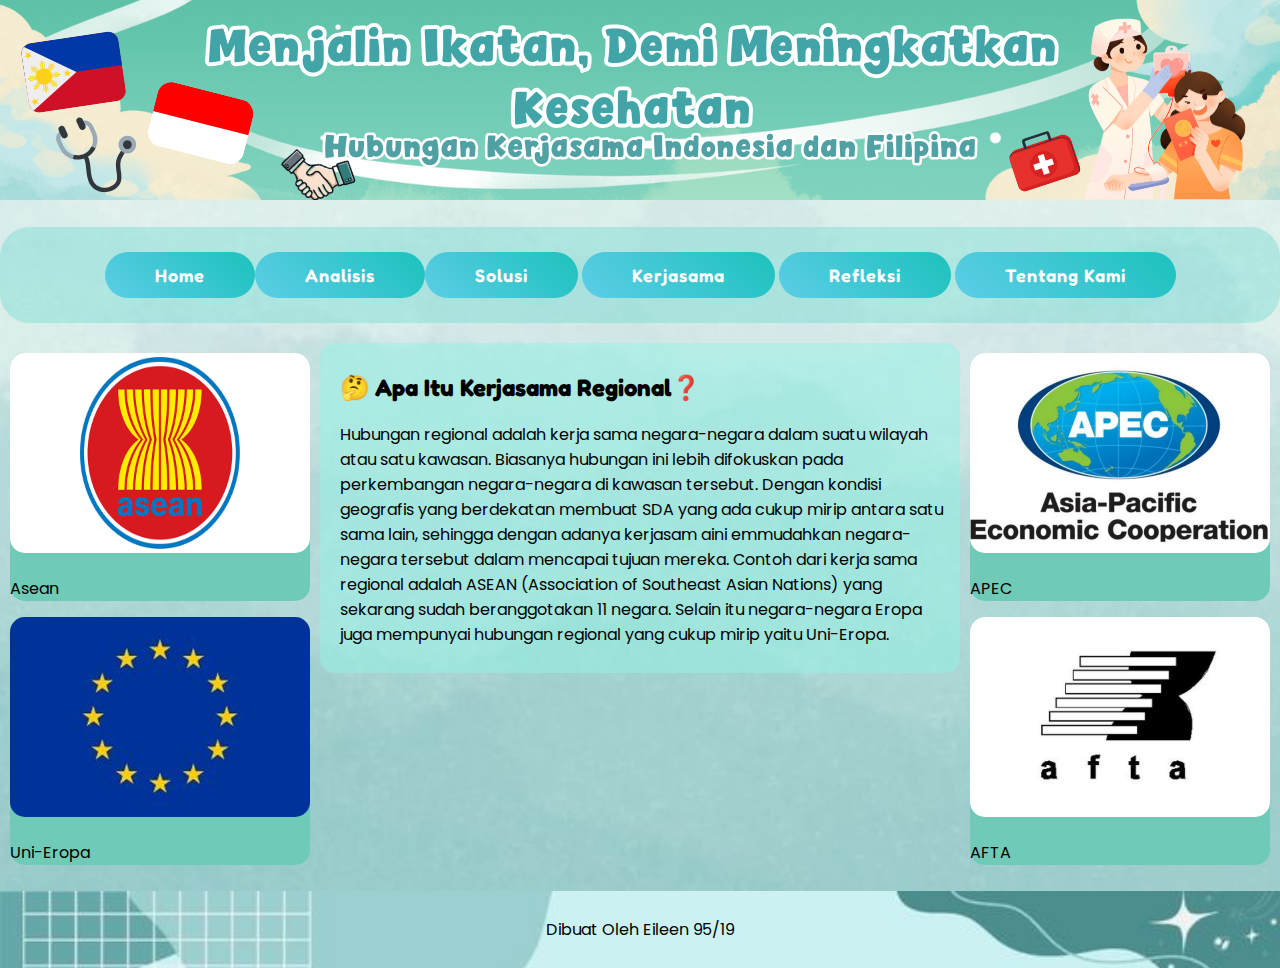
<file: regionalpengertian.html>
<!DOCTYPE html>
<html lang="en">
    <head>
        <title>Regional</title>
        <link rel="stylesheet" href="regionalpengertian.css">
        <link rel="preconnect" href="https://fonts.googleapis.com">
        <link rel="preconnect" href="https://fonts.gstatic.com" crossorigin>
        <link href="https://fonts.googleapis.com/css2?family=Poppins:wght@300;400;600;700&family=Fredoka+One&display=swap" rel="stylesheet">
    </head>
    <body>
        <div class="header">
            <img src="header il.png" alt="header" class="header">
        </div>

        <div class="topnav">
           <ul>
            <li class="navbar"> <a href="index.html">Home</a></li>
            
            <li class="dropdown"> <a href="#" class="dropbtn">Analisis</a>
                <div class="dropdown-content">
                    <a href="kondisiterkini.html">Kondisi Terkini</a>
                    <a href="peran.html">Peran</a>
                </div>

            <li class="dropdown"> <a href="solusi.html" class="dropbtn">Solusi</a></li>

            <li class="dropdown"> <a href="#" class="dropbtn">Kerjasama</a>
                <div class="dropdown-content">
                    <a href="bilateralpengertian.html">Pengertian Bilateral</a>
                    <a href="multilateralpengertian.html">Pengertian Multilateral</a>
                    <a href="regionalpengertian.html">Pengertian Regional</a>
                    <a href="kerjasama.html">Indonesia dan Filipina</a>
                </div>
            </li>
            <li class="dropdown"> <a href="#" class="dropbtn">Refleksi</a>
                <div class="dropdown-content">
                    <a href="pengalamanpribadi.html">Pengalaman Pribadi</a>
                    <a href="Pancasila.html">Kaitan Dengan Pancasila</a>
                </div>
            </li>
            <li class="dropdown"> <a href="#" class="dropbtn">Tentang Kami</a>
                <div class="dropdown-content">
                    <a href="tujuan membuat.html">Tujuan Membuat</a>
                    <a href="daftarpustaka.html">Daftar Pustaka</a>
                </div>
            </li>
    </div>
    <div class="row"> 
         <div class="column side kiri">
            <div class="as">
            <img src="asean.png" alt="asean" class="asean">
           <p>Asean</p>
            </div>

           <div class="un">
            <img src="unieropa.jpeg" alt="uni" class="uni">
           <p>Uni-Eropa</p>
            </div>
        </div>

        <div class="column middle">
            <div class="intro-section1">
            <h2 class="judulmiddle"> 🤔 Apa Itu Kerjasama Regional❓</h2>
            <p>  Hubungan regional adalah kerja sama negara-negara dalam suatu wilayah atau satu kawasan. Biasanya hubungan ini lebih difokuskan pada perkembangan negara-negara di kawasan tersebut. Dengan kondisi geografis yang berdekatan membuat SDA yang ada cukup mirip antara satu sama lain, sehingga dengan adanya kerjasam aini emmudahkan negara-negara tersebut dalam mencapai tujuan mereka. Contoh dari kerja sama regional adalah ASEAN (Association of Southeast Asian Nations) yang sekarang sudah beranggotakan 11 negara. Selain itu negara-negara Eropa juga mempunyai hubungan regional yang cukup mirip yaitu Uni-Eropa.</p>
            </div>
            
        </div>     
        <div class="column side kanan">
            <div class="ap">
            <img src="apec.png" alt="apec" class="apec">
           <p>APEC</p>
            </div>

           <div class="af">
            <img src="afta.jpg" alt="afta" class="afta">
           <p>AFTA</p>
            </div>
        </div>
    </div>
  
    <div class="footer">
        <p> Dibuat Oleh Eileen 95/19  </p>
    </div>
    </body>
</html>
</file>
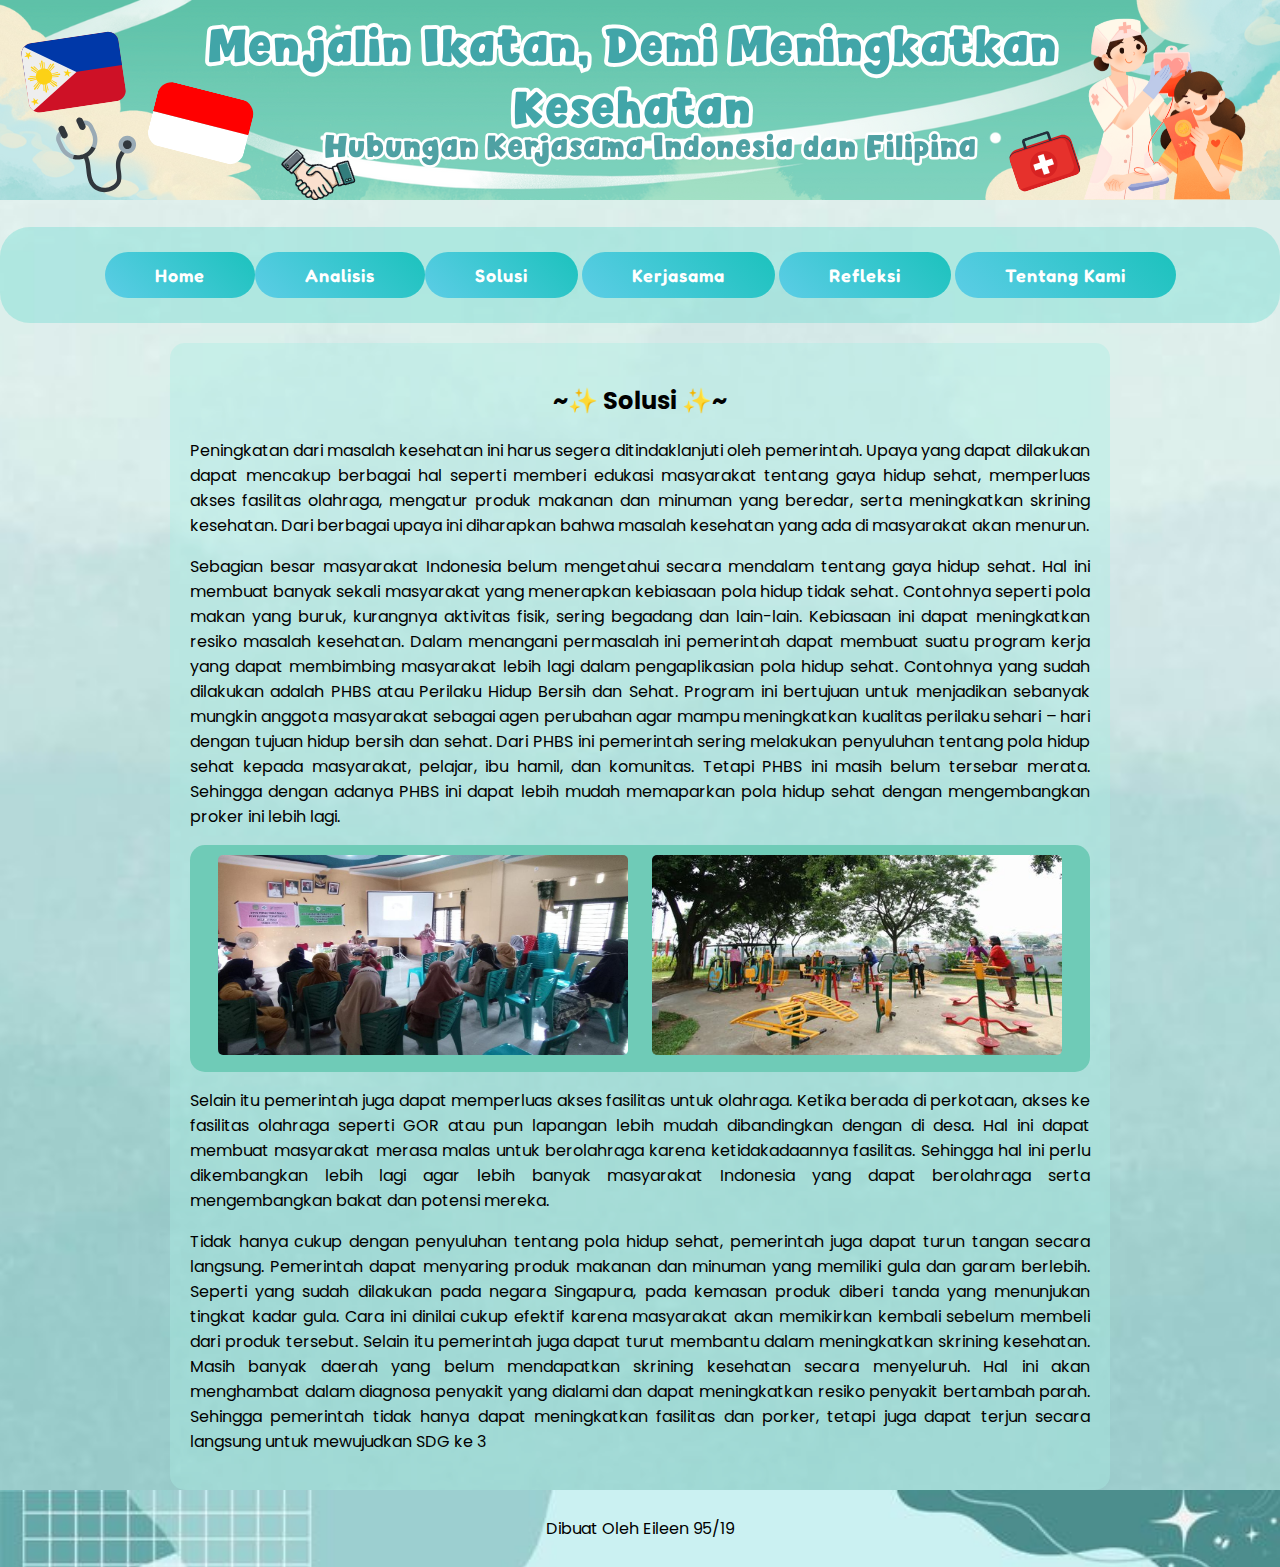
<file: solusi.html>
<!DOCTYPE html>
<html lang="en">
    <head>
        <title>Solusi</title>
        <link rel="stylesheet" href="solusi.css">
        <link rel="preconnect" href="https://fonts.googleapis.com">
        <link rel="preconnect" href="https://fonts.gstatic.com" crossorigin>
        <link href="https://fonts.googleapis.com/css2?family=Poppins:wght@300;400;600;700&family=Fredoka+One&display=swap" rel="stylesheet">
    </head>
    <body>
        <div class="header">
            <img src="header il.png" alt="header" class="header">
        </div>

        <div class="topnav">
           <ul>
            <li class="navbar"> <a href="index.html">Home</a></li>
            
            <li class="dropdown"> <a href="#" class="dropbtn">Analisis</a>
                <div class="dropdown-content">
                    <a href="kondisiterkini.html">Kondisi Terkini</a>
                    <a href="peran.html">Peran</a>
                </div>

            <li class="dropdown"> <a href="solusi.html" class="dropbtn">Solusi</a></li>

            <li class="dropdown"> <a href="#" class="dropbtn">Kerjasama</a>
                <div class="dropdown-content">
                    <a href="bilateralpengertian.html">Pengertian Bilateral</a>
                    <a href="multilateralpengertian.html">Pengertian Multilateral</a>
                    <a href="regionalpengertian.html">Pengertian Regional</a>
                    <a href="kerjasama.html">Indonesia dan Filipina</a>
                </div>
            </li>
            <li class="dropdown"> <a href="#" class="dropbtn">Refleksi</a>
                <div class="dropdown-content">
                    <a href="pengalamanpribadi.html">Pengalaman Pribadi</a>
                    <a href="Pancasila.html">Kaitan Dengan Pancasila</a>
                </div>
            </li>
            <li class="dropdown"> <a href="#" class="dropbtn">Tentang Kami</a>
                <div class="dropdown-content">
                    <a href="tujuan membuat.html">Tujuan Membuat</a>
                    <a href="daftarpustaka.html">Daftar Pustaka</a>
                </div>
            </li>
    </div>
    <div class="column"> 
        <h2>~✨ Solusi ✨~ </h2>
        <p> Peningkatan dari masalah kesehatan ini harus segera ditindaklanjuti oleh pemerintah. Upaya yang dapat dilakukan dapat mencakup berbagai hal seperti memberi edukasi masyarakat tentang gaya hidup sehat, memperluas akses fasilitas olahraga, mengatur produk makanan dan minuman yang beredar, serta meningkatkan skrining kesehatan. Dari berbagai upaya ini diharapkan bahwa masalah kesehatan yang ada di masyarakat akan menurun.</p>
        <p>Sebagian besar masyarakat Indonesia belum mengetahui secara mendalam tentang gaya hidup sehat. Hal ini membuat banyak sekali masyarakat yang menerapkan kebiasaan pola hidup tidak sehat. Contohnya seperti pola makan yang buruk, kurangnya aktivitas fisik, sering begadang dan lain-lain. Kebiasaan ini dapat meningkatkan resiko masalah kesehatan. Dalam menangani permasalah ini pemerintah dapat membuat suatu program kerja yang dapat membimbing masyarakat lebih lagi dalam pengaplikasian pola hidup sehat. Contohnya yang sudah dilakukan adalah PHBS atau Perilaku Hidup Bersih dan Sehat. Program ini bertujuan untuk menjadikan sebanyak mungkin anggota masyarakat sebagai agen perubahan agar mampu meningkatkan kualitas perilaku sehari – hari dengan tujuan hidup bersih dan sehat. Dari PHBS ini pemerintah sering melakukan penyuluhan tentang pola hidup sehat kepada masyarakat, pelajar, ibu hamil, dan komunitas. Tetapi PHBS ini masih belum tersebar merata. Sehingga dengan adanya PHBS ini dapat lebih mudah memaparkan pola hidup sehat dengan mengembangkan proker ini lebih lagi.</p>
        <div class="gambar">
        <img src="penyuluhankesehatan.jpg" alt="Penyuluhan" class="penyuluhan">
        <img src="fasilitasor.jpg" alt="fasilitas" class="fasilitas">
        </div>
        <p>Selain itu pemerintah juga dapat memperluas akses fasilitas untuk olahraga. Ketika berada di perkotaan, akses ke fasilitas olahraga seperti GOR atau pun lapangan lebih mudah dibandingkan dengan di desa. Hal ini dapat membuat masyarakat merasa malas untuk berolahraga karena ketidakadaannya fasilitas. Sehingga hal ini perlu dikembangkan lebih lagi agar lebih banyak masyarakat Indonesia yang dapat berolahraga serta mengembangkan bakat dan potensi mereka.</p>
        <p>Tidak hanya cukup dengan penyuluhan tentang pola hidup sehat, pemerintah juga dapat turun tangan secara langsung. Pemerintah dapat menyaring produk makanan dan minuman yang memiliki gula dan garam berlebih. Seperti yang sudah dilakukan pada negara Singapura, pada kemasan produk diberi tanda yang menunjukan tingkat kadar gula. Cara ini dinilai cukup efektif karena masyarakat akan memikirkan kembali sebelum membeli dari produk tersebut. Selain itu pemerintah juga dapat turut membantu dalam meningkatkan skrining kesehatan. Masih banyak daerah yang belum mendapatkan skrining kesehatan secara menyeluruh. Hal ini akan menghambat dalam diagnosa penyakit yang dialami dan dapat meningkatkan resiko penyakit bertambah parah. Sehingga pemerintah tidak hanya dapat meningkatkan fasilitas dan porker, tetapi juga dapat terjun secara langsung untuk mewujudkan SDG ke 3</p>

    </div>     
            
    <div class="footer">
        <p> Dibuat Oleh Eileen 95/19  </p>
    </div>
    
    </body>
</html>
</file>
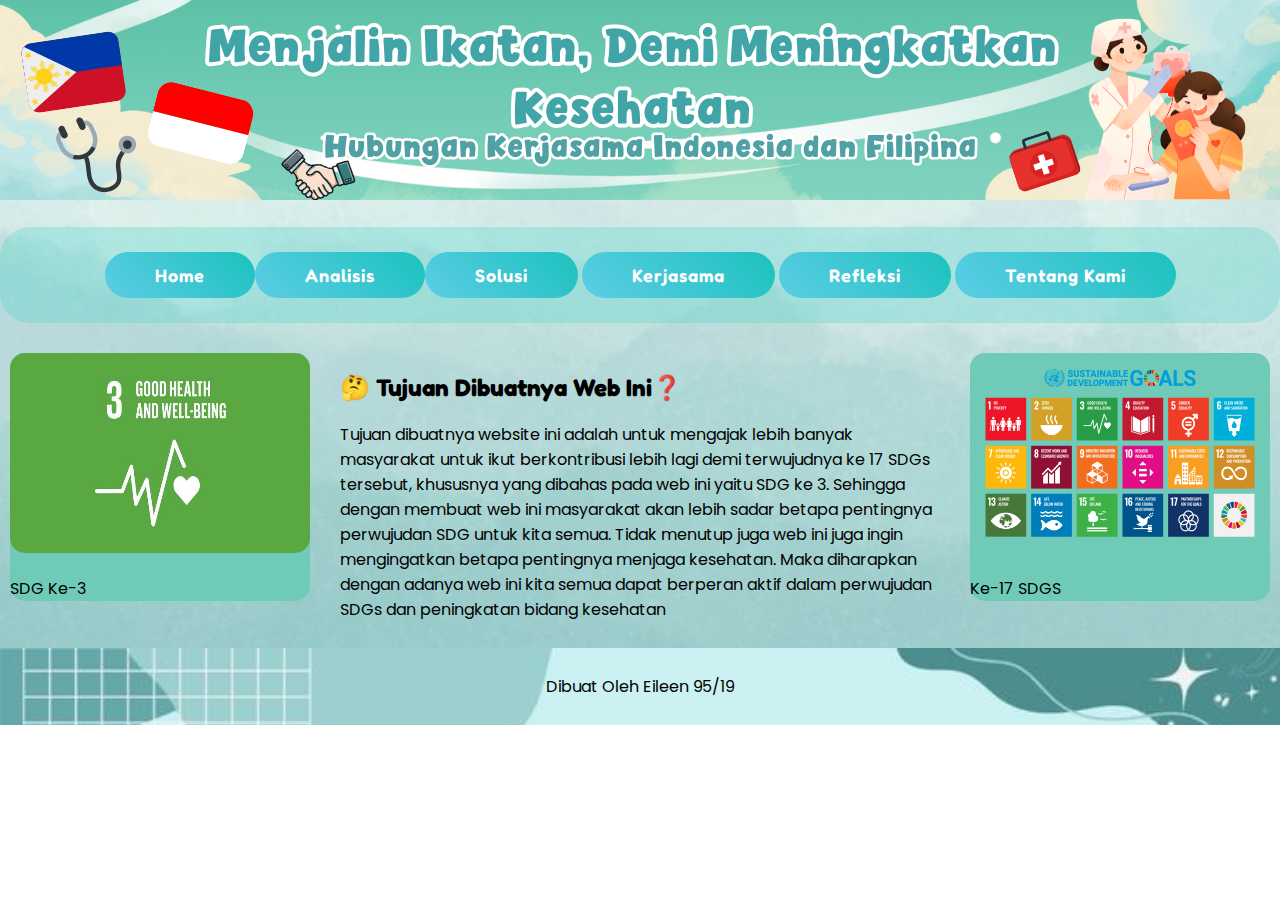
<file: tujuan membuat.html>
<!DOCTYPE html>
<html lang="en">
    <head>
        <title>Tujuan Membuat</title>
        <link rel="stylesheet" href="tujuanmembuat.css">
        <link rel="preconnect" href="https://fonts.googleapis.com">
        <link rel="preconnect" href="https://fonts.gstatic.com" crossorigin>
        <link href="https://fonts.googleapis.com/css2?family=Poppins:wght@300;400;600;700&family=Fredoka+One&display=swap" rel="stylesheet">
    </head>
    <body>
        <div class="header">
            <img src="header il.png" alt="header" class="header">
        </div>

        <div class="topnav">
           <ul>
            <li class="navbar"> <a href="index.html">Home</a></li>
            
            <li class="dropdown"> <a href="#" class="dropbtn">Analisis</a>
                <div class="dropdown-content">
                    <a href="kondisiterkini.html">Kondisi Terkini</a>
                    <a href="peran.html">Peran</a>
                </div>

            <li class="dropdown"> <a href="solusi.html" class="dropbtn">Solusi</a></li>

            <li class="dropdown"> <a href="#" class="dropbtn">Kerjasama</a>
                <div class="dropdown-content">
                    <a href="bilateralpengertian.html">Pengertian Bilateral</a>
                    <a href="multilateralpengertian.html">Pengertian Multilateral</a>
                    <a href="regionalpengertian.html">Pengertian Regional</a>
                    <a href="kerjasama.html">Indonesia dan Filipina</a>
                </div>
            </li>
            <li class="dropdown"> <a href="#" class="dropbtn">Refleksi</a>
                <div class="dropdown-content">
                    <a href="pengalamanpribadi.html">Pengalaman Pribadi</a>
                    <a href="Pancasila.html">Kaitan Dengan Pancasila</a>
                </div>
            </li>
            <li class="dropdown"> <a href="#" class="dropbtn">Tentang Kami</a>
                <div class="dropdown-content">
                    <a href="tujuan membuat.html">Tujuan Membuat</a>
                    <a href="daftarpustaka.html">Daftar Pustaka</a>
                </div>
            </li>
    </div>
    <div class="row"> 
         <div class="column side kiri">
            <div class="indjpnkiri">
            <img src="sdgs3.jpg" alt="sdgs3" class="indjpn">
           <p>SDG Ke-3</p>
            </div>

           
        </div>

        <div class="column middle">
            <div class="intro-section1">
            <h2 class="judulmiddle"> 🤔 Tujuan Dibuatnya Web Ini❓</h2>
            <p>  Tujuan dibuatnya website ini adalah untuk mengajak lebih banyak masyarakat untuk ikut berkontribusi lebih lagi demi terwujudnya ke 17 SDGs tersebut, khususnya yang dibahas pada web ini yaitu SDG ke 3. Sehingga dengan membuat web ini masyarakat akan lebih sadar betapa pentingnya perwujudan SDG untuk kita semua. Tidak menutup juga web ini juga ingin mengingatkan betapa pentingnya menjaga kesehatan. Maka diharapkan dengan adanya web ini kita semua dapat berperan aktif dalam perwujudan SDGs dan peningkatan bidang kesehatan
                 </p>
            </div>
            
        </div>     
        <div class="column side kanan">
            <div class="indruskanan">
            <img src="sdgs.png" alt="sdg" class="indrus">
           <p>Ke-17 SDGS</p>
            </div>

           
        </div>
    </div>
  
    <div class="footer">
        <p> Dibuat Oleh Eileen 95/19  </p>
    </div>
    </body>
</html>
</file>
<file: index.css>
body {
    margin: 0;
    overflow-x: hidden;
    background-image: url(bgweb.jpg);
    height: auto;
    width: auto;
    background-size: cover;
    background-repeat: no-repeat;
    background-position: center top;
    font-family: 'Poppins', sans-serif;
    color: #000000;
}

/* Header */
.header {
    background-color: transparent;
    padding: 0px; 
}

/* Topnav */
.topnav {
    overflow: hidden;
    display: flex;
    justify-content: center;
    gap: 25px;
    padding: 20px 0;
    background: rgba(61, 211, 196, 0.28);
    padding: 25px 40px;
    border-radius: 30px;
    margin: 20px auto;
}

.topnav a {
    display: flex;
    align-items: center;
    gap: 30px;
    padding: 12px 50px;
    background: linear-gradient(45deg, #5ccde6, #1cc2bd);
    border-radius: 50px;
    text-decoration: none;
    color: white;
    font-size: 20px;
    font-weight: 600;
    transition: 0.2s ease;
}

.topnav a:hover {
 transform: translateY(-3px);
 box-shadow: 0 4px 12px rgba(0, 0, 0, 0.2);
}
.topnav a.special {
    background: linear-gradient(45deg, #6130ff, #ff9f5a);
}
.topnav a {
    font-family: 'Fredoka One', cursive;
    font-size: 18px;
    letter-spacing: 1px;
}

/* Column */
.column {
float: left;
padding: 10px
}


.column.side {
width: 35%;
float: left;
padding: 10px;
}

.column.middle {
width: 50%;
float: left;
padding: 10px;
}


.intro-section1{
    background-color: rgb(171, 236, 221, 0.4);
    border-radius: 15px;
    height: auto;
    width: 700px;
    padding-left: 10px;
     margin-bottom: 20px;
}

.judulmiddle {
    font-family: 'Fredoka One', cursive;
    color: #000000;
}

.sdg-section1{
    background-color: rgb(171, 236, 221, 0.4);
    border-radius: 15px;
    width: 700px;
    height: auto;
    display: flex;
}

.autro-section1{
    background-color: rgb(171, 236, 221, 0.4);
    border-radius: 15px;
    width: 700px;
    height: auto;
    padding-left: 10px;
}

/* Footer */
.footer {
background-image: url(bgfooter.jpg);
padding: 10px;
text-align: center;
clear: both;
background-size: cover;
background-repeat: no-repeat;
background-position: center top;
}


.row::after {
content: "";
display: table;
clear: both;
}

/* img */
img.SDGS,.Kesehatan{
    width: 400px;
    height: 300px;
    transition: transform 0.35s ease, box-shadow 0.35s ease;
    border-radius: 15px;
}

img.SDGS:hover{
    color: #6ed5ec;
    animation: imageBounce 0.45s ease forwards;
    transform: translateY(-10px) scale(1.08);
    box-shadow: 0 8px 20px rgba(0, 0, 0, 0.25);
}
img.Kesehatan:hover{
    color: #6ed5ec;
    animation: imageBounce 0.45s ease forwards;
    transform: translateY(-10px) scale(1.08);
    box-shadow: 0 8px 20px rgba(0, 0, 0, 0.25);
}

.divkesehatan, .divsdg {
    background-color: #90ead8;
    border-radius: 15px;
    width: 100%; 
    display: flex;
    justify-content: center; 
    padding: auto;
    box-sizing: border-box;
    gap: 20px;
    margin-bottom: 20px;
}

/* dropdown */
ul{
    list-style-type: none;
    margin:0px;
    padding: 0px;
    overflow: hidden;
}
li.navbar{
    float: left;
}
li a, .dropbtn{
    display: inline-block;
    color: black;
    text-align: center;
    padding:14px 16px;
    text-align: none;
}

.dropdown-content{
    display:none;
    position: absolute;
    width: 85px;
    z-index: 1;
  
}

.dropdown-content a{
    color: rgb(250, 250, 250);
    padding: 12px 16px;
    text-decoration: none;
    display: block;
    text-align: left;
}

.dropdown:hover .dropdown-content{
    display: block;
}

li a, .active{
    color: rgb(135, 223, 212);
}

li a:hover, .dropdown:hover, .dropbtn{
    color: rgb(255, 255, 255);
}

li.dropdown{
    display: inline-block;
}

li a, .dropbtn{
    display: inline-block;
    color: rgb(255, 255, 255);
    text-align: center;
    padding:14px 16px;
    text-align: none;
}

li.dropdown{
    display: inline-block;
}
.dropdown-content{
    display:none;
    position: absolute;
    width: auto;
    z-index: 1;
    
}

.dropdown-content a{
    color: rgb(255, 255, 255);
    padding: 12px 16px;
    text-decoration: none;
    display: block;
    text-align: left;
}

.dropdown:hover .dropdown-content{
    display: block;
}
li.dropdown{
    display: inline-block;
}
</file>
<file: bilateralpengertian.css>
body {
    margin: 0;
    overflow-x: hidden;
    background-image: url(bgweb.jpg);
    height: auto;
    width: auto;
    background-size: cover;
    background-repeat: no-repeat;
    background-position: center top;
    font-family: 'Poppins', sans-serif;
    color: #000000;
}

/* Header */
.header {
    background-color: transparent;
    padding: 0px; 
}

/* Topnav */
.topnav {
    overflow: hidden;
    display: flex;
    justify-content: center;
    gap: 25px;
    padding: 20px 0;
    background: rgba(61, 211, 196, 0.28);
    padding: 25px 40px;
    border-radius: 30px;
    margin: 20px auto;
}

.topnav a {
    display: flex;
    align-items: center;
    gap: 30px;
    padding: 12px 50px;
    background: linear-gradient(45deg, #5ccde6, #1cc2bd);
    border-radius: 50px;
    text-decoration: none;
    color: white;
    font-size: 20px;
    font-weight: 600;
    transition: 0.2s ease;
}

.topnav a:hover {
 transform: translateY(-3px);
 box-shadow: 0 4px 12px rgba(0, 0, 0, 0.2);
}
.topnav a.special {
    background: linear-gradient(45deg, #6130ff, #ff9f5a);
}
.topnav a {
    font-family: 'Fredoka One', cursive;
    font-size: 18px;
    letter-spacing: 1px;
}
/* Column */
.column {
float: left;
padding: 10px;
box-sizing: border-box;
}


.column.side {
width: 25%;
}

.column.middle {
width: 50%;
background-color: rgba(148, 244, 230, 0.5);
border-radius: 15px;
}

.column.side.kanan {
width: 20%;
 
}

.intro-section1{
    padding-left: 10px;
}

.autro-section1{
    padding-left: 10px;
}

.judulmiddle {
    font-family: 'Fredoka One', cursive;
    color: #000000;
}
/* Footer */
.footer {
background-image: url(bgfooter.jpg);
padding: 10px;
text-align: center;
clear: both;
background-size: cover;
background-repeat: no-repeat;
background-position: center top;
}


.row::after {
content: "";
display: table;
clear: both;
}

/* img */
img.indjpn,.indphili, .indrus,.indaus{
    width: 300px;
    height: 200px;
    border-radius: 15px;
    transition: transform 0.35s ease; box-shadow: 0.35s ease;
}
img.indjpn:hover,.indphili:hover,.indrus:hover,.indaus:hover{
animation: imageBounce 0.45s ease forwards;
    transform: translateY(-10px) scale(1.08);
    box-shadow: 0 8px 20px rgba(0, 0, 0, 0.25);
}

div.indjpnkiri,.indphilikiri{
    background-color: #6fcbb7;
    border-radius: 15px;
    width: 300px;
    height: auto;
}
div.indruskanan,.indauskanan{
    background-color: #6fcbb7;
    border-radius: 15px;
    width: 300px;
    height: auto;
}



/* dropdown */
ul{
    list-style-type: none;
    margin:0px;
    padding: 0px;
    overflow: hidden;
}
li.navbar{
    float: left;
}
li a, .dropbtn{
    display: inline-block;
    color: black;
    text-align: center;
    padding:14px 16px;
    text-align: none;
}

.dropdown-content{
    display:none;
    position: absolute;
    width: 85px;
    z-index: 1;
  
}

.dropdown-content a{
    color: rgb(250, 250, 250);
    padding: 12px 16px;
    text-decoration: none;
    display: block;
    text-align: left;
}

.dropdown:hover .dropdown-content{
    display: block;
}

li a, .active{
    color: rgb(135, 223, 212);
}

li a:hover, .dropdown:hover, .dropbtn{
    color: rgb(255, 255, 255);
}

li.dropdown{
    display: inline-block;
}

li a, .dropbtn{
    display: inline-block;
    color: rgb(255, 255, 255);
    text-align: center;
    padding:14px 16px;
    text-align: none;
}

li.dropdown{
    display: inline-block;
}
.dropdown-content{
    display:none;
    position: absolute;
    width: auto;
    z-index: 1;
    
}

.dropdown-content a{
    color: rgb(255, 255, 255);
    padding: 12px 16px;
    text-decoration: none;
    display: block;
    text-align: left;
}

.dropdown:hover .dropdown-content{
    display: block;
}
li.dropdown{
    display: inline-block;
}
</file>
<file: daftarpustaka.css>
body {
    margin: 0;
    overflow-x: hidden;
    background-image: url(bgweb.jpg);
    height: auto;
    width: auto;
    background-size: cover;
    background-repeat: no-repeat;
    background-position: center top;
    font-family: 'Poppins', sans-serif;
    color: #000000;
}

/* Header */
.header {
    background-color: transparent;
    padding: 0px; 
}

/* Topnav */
.topnav {
    overflow: hidden;
    display: flex;
    justify-content: center;
    gap: 25px;
    padding: 20px 0;
    background: rgba(61, 211, 196, 0.28);
    padding: 25px 40px;
    border-radius: 30px;
    margin: 20px auto;
}

.topnav a {
    display: flex;
    align-items: center;
    gap: 30px;
    padding: 12px 50px;
    background: linear-gradient(45deg, #5ccde6, #1cc2bd);
    border-radius: 50px;
    text-decoration: none;
    color: white;
    font-size: 20px;
    font-weight: 600;
    transition: 0.2s ease;
}

.topnav a:hover {
 transform: translateY(-3px);
 box-shadow: 0 4px 12px rgba(0, 0, 0, 0.2);
}
.topnav a.special {
    background: linear-gradient(45deg, #6130ff, #ff9f5a);
}
.topnav a {
    font-family: 'Fredoka One', cursive;
    font-size: 18px;
    letter-spacing: 1px;
}
/* Column */
.column {
float: left;
padding: 10px;
box-sizing: border-box;
}


.column.side {
width: 25%;
}

.column.middle {
width: 50%;
background-color: rgba(171, 236, 221, 0.4);
border-radius: 15px;
}

.column.side.kanan {
width: 20%;
 
}

.intro-section1{
    padding-left: 10px;
}

.autro-section1{
    padding-left: 10px;
}

.judulmiddle {
    font-family: 'Fredoka One', cursive;
    color: #000000;
}
/* Footer */
.footer {
background-image: url(bgfooter.jpg);
padding: 10px;
text-align: center;
clear: both;
background-size: cover;
background-repeat: no-repeat;
background-position: center top;
}


.row::after {
content: "";
display: table;
clear: both;
}

/* img */
img.indjpn,.indphili, .indrus,.indaus{
    width: 300px;
    height: 200px;
    border-radius: 15px;
    transition: transform 0.35s ease; box-shadow: 0.35s ease;
}
img.indjpn:hover,.indphili:hover,.indrus:hover,.indaus:hover{
animation: imageBounce 0.45s ease forwards;
    transform: translateY(-10px) scale(1.08);
    box-shadow: 0 8px 20px rgba(0, 0, 0, 0.25);
}

div.indjpnkiri,.indphilikiri{
    background-color: #6fcbb7;
    border-radius: 15px;
    width: 300px;
    height: auto;
}
div.indruskanan,.indauskanan{
    background-color: #6fcbb7;
    border-radius: 15px;
    width: 300px;
    height: auto;
}



/* dropdown */
ul{
    list-style-type: none;
    margin:0px;
    padding: 0px;
    overflow: hidden;
}
li.navbar{
    float: left;
}
li a, .dropbtn{
    display: inline-block;
    color: black;
    text-align: center;
    padding:14px 16px;
    text-align: none;
}

.dropdown-content{
    display:none;
    position: absolute;
    width: 85px;
    z-index: 1;
  
}

.dropdown-content a{
    color: rgb(250, 250, 250);
    padding: 12px 16px;
    text-decoration: none;
    display: block;
    text-align: left;
}

.dropdown:hover .dropdown-content{
    display: block;
}

li a, .active{
    color: rgb(135, 223, 212);
}

li a:hover, .dropdown:hover, .dropbtn{
    color: rgb(255, 255, 255);
}

li.dropdown{
    display: inline-block;
}

li a, .dropbtn{
    display: inline-block;
    color: rgb(255, 255, 255);
    text-align: center;
    padding:14px 16px;
    text-align: none;
}

li.dropdown{
    display: inline-block;
}
.dropdown-content{
    display:none;
    position: absolute;
    width: auto;
    z-index: 1;
    
}

.dropdown-content a{
    color: rgb(255, 255, 255);
    padding: 12px 16px;
    text-decoration: none;
    display: block;
    text-align: left;
}

.dropdown:hover .dropdown-content{
    display: block;
}
li.dropdown{
    display: inline-block;
}
</file>
<file: kerjasama.css>
body {
    margin: 0;
    overflow-x: hidden;
    background-image: url(bgweb.jpg);
    height: auto;
    width: auto;
    background-size: cover;
    background-repeat: no-repeat;
    background-position: center top;
     font-family: 'Poppins', sans-serif;
    color: #000000;
}

/* Header */
.header {
    background-color: transparent;
    padding: 0px; 
}

/* Topnav */
.topnav {
    overflow: hidden;
    display: flex;
    justify-content: center;
    gap: 25px;
    padding: 20px 0;
    background: rgba(61, 211, 196, 0.28);
    padding: 25px 40px;
    border-radius: 30px;
    margin: 20px auto;
}

.topnav a {
    display: flex;
    align-items: center;
    gap: 30px;
    padding: 12px 50px;
    background: linear-gradient(45deg, #5ccde6, #1cc2bd);
    border-radius: 50px;
    text-decoration: none;
    color: white;
    font-size: 20px;
    font-weight: 600;
    transition: 0.2s ease;
}

.topnav a:hover {
 transform: translateY(-3px);
 box-shadow: 0 4px 12px rgba(0, 0, 0, 0.2);
}
.topnav a.special {
    background: linear-gradient(45deg, #6130ff, #ff9f5a);
}
.topnav a {
    font-family: 'Fredoka One', cursive;
    font-size: 18px;
    letter-spacing: 1px;
}

/* Column */
.column {
padding: 10px;
box-sizing: border-box;
}
.judulmiddle {
    font-family: 'Fredoka One', cursive;
    color: #000000;
}

.column.side {
    width: 30%;
    padding: 20px;
    background-color: #1cc2bd;
    border-radius: 15px;
    gap: 25px;
}

.column.middle {
    width: 65%;
    padding: 10px;
}


.content-section1{
    background-color: rgba(171, 236, 221, 0.4);
    border-radius: 15px;
    padding: 20px;
    width: 100%;
     box-sizing: border-box;
}


/* Footer */
.footer {
background-image: url(bgfooter.jpg);
padding: 10px;
text-align: center;
clear: both;
background-size: cover;
background-repeat: no-repeat;
background-position: center top;
}


.row {
    display: flex;
    justify-content: space-between;
    align-items: flex-start;
    gap: 20px;
}

/* img */
img.kerjasama1, .iphf{
    width: 95%;
    height: auto;
    margin-bottom: 20px;
    border-radius: 15px;
transition: transform 0.35s ease; box-shadow: 0.35s ease;}

img.kerjasama1:hover, .iphf:hover{
animation: imageBounce 0.45s ease forwards;
    transform: translateY(-10px) scale(1.08);
    box-shadow: 0 8px 20px rgba(0, 0, 0, 0.25);}


/* dropdown */
ul{
    list-style-type: none;
    margin:0px;
    padding: 0px;
    width: 100%;
    overflow: hidden;
}
li.navbar{
    float: left;
}
li a, .dropbtn{
    display: inline-block;
    color: black;
    text-align: center;
    padding:14px 16px;
    text-align: none;
}



.dropdown-content{
    display:none;
    position: absolute;
    width: 85px;
    z-index: 1;
  
}

.dropdown-content a{
    color: rgb(250, 250, 250);
    padding: 12px 16px;
    text-decoration: none;
    display: block;
    text-align: left;
}

.dropdown:hover .dropdown-content{
    display: block;
}

li a, .active{
    color: rgb(135, 223, 212);
}

li a:hover, .dropdown:hover, .dropbtn{
    color: rgb(255, 255, 255);
}

li.dropdown{
    display: inline-block;
}

li a, .dropbtn{
    display: inline-block;
    color: rgb(255, 255, 255);
    text-align: center;
    padding:14px 16px;
    text-align: none;
}

li.dropdown{
    display: inline-block;
}
.dropdown-content{
    display:none;
    position: absolute;
    width: auto;
    z-index: 1;
    
}

.dropdown-content a{
    color: rgb(255, 255, 255);
    padding: 12px 16px;
    text-decoration: none;
    display: block;
    text-align: left;
}

.dropdown:hover .dropdown-content{
    display: block;
}
li.dropdown{
    display: inline-block;
}
</file>
<file: kondisiterkini.css>
body {
    margin: 0;
    overflow-x: hidden;
    background-image: url(bgweb.jpg);
    height: auto;
    width: auto;
    background-size: cover;
    background-repeat: no-repeat;
    background-position: center top;
     font-family: 'Poppins', sans-serif;
    color: #000000;
}

/* Header */
.header {
    background-color: transparent;
    padding: 0px; 
}

/* Topnav */
.topnav {
    overflow: hidden;
    display: flex;
    justify-content: center;
    gap: 25px;
    padding: 20px 0;
    background: rgba(61, 211, 196, 0.28);
    padding: 25px 40px;
    border-radius: 30px;
    margin: 20px auto;
}

.topnav a {
    display: flex;
    align-items: center;
    gap: 30px;
    padding: 12px 50px;
    background: linear-gradient(45deg, #5ccde6, #1cc2bd);
    border-radius: 50px;
    text-decoration: none;
    color: white;
    font-size: 20px;
    font-weight: 600;
    transition: 0.2s ease;
}

.topnav a:hover {
 transform: translateY(-3px);
 box-shadow: 0 4px 12px rgba(0, 0, 0, 0.2);
}
.topnav a.special {
    background: linear-gradient(45deg, #6130ff, #ff9f5a);
}
.topnav a {
    font-family: 'Fredoka One', cursive;
    font-size: 18px;
    letter-spacing: 1px;
}

/* Column */
.column {
padding: 10px;
box-sizing: border-box;
}
.judulmiddle {
    font-family: 'Fredoka One', cursive;
    color: #000000;
}

.column.side {
    width: 30%;
    padding: 20px;
    background-color: #1cc2bd;
    border-radius: 15px;
    gap: 25px;
}

.column.middle {
    width: 65%;
    padding: 10px;
}


.content-section1{
    background-color: rgba(171, 236, 221, 0.4);
    border-radius: 15px;
    padding: 20px;
    width: 100%;
     box-sizing: border-box;
}


/* Footer */
.footer {
background-image: url(bgfooter.jpg);
padding: 10px;
text-align: center;
clear: both;
background-size: cover;
background-repeat: no-repeat;
background-position: center top;
}


.row {
    display: flex;
    justify-content: space-between;
    align-items: flex-start;
    gap: 20px;
}

/* img */
img.kerjasama1, .iphf{
    width: 95%;
    height: auto;
    margin-bottom: 20px;
    border-radius: 15px;
transition: transform 0.35s ease; box-shadow: 0.35s ease;}

img.kerjasama1:hover, .iphf:hover{
animation: imageBounce 0.45s ease forwards;
    transform: translateY(-10px) scale(1.08);
    box-shadow: 0 8px 20px rgba(0, 0, 0, 0.25);}


/* dropdown */
ul{
    list-style-type: none;
    margin:0px;
    padding: 0px;
    width: 100%;
    overflow: hidden;
}
li.navbar{
    float: left;
}
li a, .dropbtn{
    display: inline-block;
    color: black;
    text-align: center;
    padding:14px 16px;
    text-align: none;
}



.dropdown-content{
    display:none;
    position: absolute;
    width: 85px;
    z-index: 1;
  
}

.dropdown-content a{
    color: rgb(250, 250, 250);
    padding: 12px 16px;
    text-decoration: none;
    display: block;
    text-align: left;
}

.dropdown:hover .dropdown-content{
    display: block;
}

li a, .active{
    color: rgb(135, 223, 212);
}

li a:hover, .dropdown:hover, .dropbtn{
    color: rgb(255, 255, 255);
}

li.dropdown{
    display: inline-block;
}

li a, .dropbtn{
    display: inline-block;
    color: rgb(255, 255, 255);
    text-align: center;
    padding:14px 16px;
    text-align: none;
}

li.dropdown{
    display: inline-block;
}
.dropdown-content{
    display:none;
    position: absolute;
    width: auto;
    z-index: 1;
    
}

.dropdown-content a{
    color: rgb(255, 255, 255);
    padding: 12px 16px;
    text-decoration: none;
    display: block;
    text-align: left;
}

.dropdown:hover .dropdown-content{
    display: block;
}
li.dropdown{
    display: inline-block;
}
</file>
<file: multilateral.css>
body {
    margin: 0;
    overflow-x: hidden;
    background-image: url(bgweb.jpg);
    height: auto;
    width: auto;
    background-size: cover;
    background-repeat: no-repeat;
    background-position: center top;
     font-family: 'Poppins', sans-serif;
    color: #000000;
}

/* Header */
.header {
    background-color: transparent;
    padding: 0px; 
}

/* Topnav */
.topnav {
    overflow: hidden;
    display: flex;
    justify-content: center;
    gap: 25px;
    padding: 20px 0;
    background: rgba(61, 211, 196, 0.28);
    padding: 25px 40px;
    border-radius: 30px;
    margin: 20px auto;
}

.topnav a {
    display: flex;
    align-items: center;
    gap: 30px;
    padding: 12px 50px;
    background: linear-gradient(45deg, #5ccde6, #1cc2bd);
    border-radius: 50px;
    text-decoration: none;
    color: white;
    font-size: 20px;
    font-weight: 600;
    transition: 0.2s ease;
}

.topnav a:hover {
 transform: translateY(-3px);
 box-shadow: 0 4px 12px rgba(0, 0, 0, 0.2);
}
.topnav a.special {
    background: linear-gradient(45deg, #6130ff, #ff9f5a);
}
.topnav a {
    font-family: 'Fredoka One', cursive;
    font-size: 18px;
    letter-spacing: 1px;
}

/* Column */
.column {
padding: 10px;
box-sizing: border-box;
align-items: center; 
gap: 20px; 
}
.judulmiddle {
    font-family: 'Fredoka One', cursive;
    color: #000000;
}

.column.side {
    width: 35%;
    padding: 20px;
    gap: 20px;
}

.column.middle {
    width: 60%;
    padding: 10px;
}


.content-section1, .content-section2{
    background-color: rgba(148, 244, 230, 0.5);
    border-radius: 15px;
    padding: 20px;
    width: 100%;
}


/* Footer */
.footer {
background-image: url(bgfooter.jpg);
padding: 10px;
text-align: center;
clear: both;
background-size: cover;
background-repeat: no-repeat;
background-position: center top;
}


.row {
    display: flex;
    justify-content: space-between;
    align-items: flex-start;
    gap: 20px;
}

/* img */
.pbbimg, .wtoimg {
    width: 100%; 
    max-width: 350px; 
    height: auto; 
    border-radius: 15px;
    transition: transform 0.35s ease, box-shadow 0.35s ease;
}
img.pbbimg:hover, .wtoimg:hover{
animation: imageBounce 0.45s ease forwards;
    transform: translateY(-10px) scale(1.08);
    box-shadow: 0 8px 20px rgba(0, 0, 0, 0.25);}

.divpbb, .divwto {
    background-color: #1cc2bd;
    border-radius: 15px;
    width: 100%; 
    display: flex;
    justify-content: center; 
    padding: auto;
    box-sizing: border-box;
    
}

/* dropdown */
ul{
    list-style-type: none;
    margin:0px;
    padding: 0px;
    width: 100%;
    overflow: hidden;
}
li.navbar{
    float: left;
}
li a, .dropbtn{
    display: inline-block;
    color: black;
    text-align: center;
    padding:14px 16px;
    text-align: none;
}



.dropdown-content{
    display:none;
    position: absolute;
    width: 85px;
    z-index: 1;
  
}

.dropdown-content a{
    color: rgb(250, 250, 250);
    padding: 12px 16px;
    text-decoration: none;
    display: block;
    text-align: left;
}

.dropdown:hover .dropdown-content{
    display: block;
}

li a, .active{
    color: rgb(135, 223, 212);
}

li a:hover, .dropdown:hover, .dropbtn{
    color: rgb(255, 255, 255);
}

li.dropdown{
    display: inline-block;
}

li a, .dropbtn{
    display: inline-block;
    color: rgb(255, 255, 255);
    text-align: center;
    padding:14px 16px;
    text-align: none;
}

li.dropdown{
    display: inline-block;
}
.dropdown-content{
    display:none;
    position: absolute;
    width: auto;
    z-index: 1;
    
}

.dropdown-content a{
    color: rgb(255, 255, 255);
    padding: 12px 16px;
    text-decoration: none;
    display: block;
    text-align: left;
}

.dropdown:hover .dropdown-content{
    display: block;
}
li.dropdown{
    display: inline-block;
}
</file>
<file: Pancasila.css>
body {
    margin: 0;
    overflow-x: hidden;
    background-image: url(bgweb.jpg);
    height: auto;
    width: auto;
    background-size: cover;
    background-repeat: no-repeat;
    background-position: center top;
    font-family: 'Poppins', sans-serif;
    color: #000000;
}

/* Header */
.header {
    background-color: transparent;
    padding: 0px; 
}

/* Topnav */
.topnav {
    overflow: hidden;
    display: flex;
    justify-content: center;
    gap: 25px;
    padding: 20px 0;
    background: rgba(61, 211, 196, 0.28);
    padding: 25px 40px;
    border-radius: 30px;
    margin: 20px auto;
}

.topnav a {
    display: flex;
    align-items: center;
    gap: 30px;
    padding: 12px 50px;
    background: linear-gradient(45deg, #5ccde6, #1cc2bd);
    border-radius: 50px;
    text-decoration: none;
    color: white;
    font-size: 20px;
    font-weight: 600;
    transition: 0.2s ease;
}

.topnav a:hover {
 transform: translateY(-3px);
 box-shadow: 0 4px 12px rgba(0, 0, 0, 0.2);
}
.topnav a.special {
    background: linear-gradient(45deg, #6130ff, #ff9f5a);
}
.topnav a {
    font-family: 'Fredoka One', cursive;
    font-size: 18px;
    letter-spacing: 1px;
}

/* Column */
.column {
    max-width: 900px; 
    margin: 0 auto; 
    text-align: center;
    padding: 20px;   
    background-color:rgb(171, 238, 227, 0.4)  ;
    border-radius: 15px;}

.column p{
    text-align: justify;
}



/* Footer */
.footer {
background-image: url(bgfooter.jpg);
padding: 10px;
text-align: center;
clear: both;
background-size: cover;
background-repeat: no-repeat;
background-position: center top;
}


.row::after {
content: "";
display: table;
clear: both;
}

/* dropdown */
ul{
    list-style-type: none;
    margin:0px;
    padding: 0px;
    overflow: hidden;
}
li.navbar{
    float: left;
}
li a, .dropbtn{
    display: inline-block;
    color: black;
    text-align: center;
    padding:14px 16px;
    text-align: none;
}

.dropdown-content{
    display:none;
    position: absolute;
    width: 85px;
    z-index: 1;
  
}

.dropdown-content a{
    color: rgb(250, 250, 250);
    padding: 12px 16px;
    text-decoration: none;
    display: block;
    text-align: left;
}

.dropdown:hover .dropdown-content{
    display: block;
}

li a, .active{
    color: rgb(135, 223, 212);
}

li a:hover, .dropdown:hover, .dropbtn{
    color: rgb(255, 255, 255);
}

li.dropdown{
    display: inline-block;
}

li a, .dropbtn{
    display: inline-block;
    color: rgb(255, 255, 255);
    text-align: center;
    padding:14px 16px;
    text-align: none;
}

li.dropdown{
    display: inline-block;
}
.dropdown-content{
    display:none;
    position: absolute;
    width: auto;
    z-index: 1;
    
}

.dropdown-content a{
    color: rgb(255, 255, 255);
    padding: 12px 16px;
    text-decoration: none;
    display: block;
    text-align: left;
}

.dropdown:hover .dropdown-content{
    display: block;
}
li.dropdown{
    display: inline-block;
}

/* img */
img.penyuluhan,.fasilitas{
    width: 410px;
    height: 200px;
    gap:20px;
    padding: 10px;
}

img.penyuluhan,.fasilitas{
    width: 410px;
    height: 200px;
    gap:20px;
    padding: 10px;
    transition: transform 0.35s ease; box-shadow: 0.35s ease;
    border-radius: 15px;
}
img.penyuluhan:hover,.fasilitas:hover{
    animation: imageBounce 0.45s ease forwards;
    transform: translateY(-10px) scale(1.08);
    box-shadow: 0 8px 20px rgba(0, 0, 0, 0.25);
}

.gambar{
    background-color: #6fcbb7;
    border-radius: 15px;
}
</file>
<file: pengalamanpribadi.css>
body {
    margin: 0;
    overflow-x: hidden;
    background-image: url(bgweb.jpg);
    height: auto;
    width: auto;
    background-size: cover;
    background-repeat: no-repeat;
    background-position: center top;
     font-family: 'Poppins', sans-serif;
    color: #000000;
}

/* Header */
.header {
    background-color: transparent;
    padding: 0px; 
}

/* Topnav */
.topnav {
    overflow: hidden;
    display: flex;
    justify-content: center;
    gap: 25px;
    padding: 20px 0;
    background: rgba(61, 211, 196, 0.28);
    padding: 25px 40px;
    border-radius: 30px;
    margin: 20px auto;
}

.topnav a {
    display: flex;
    align-items: center;
    gap: 30px;
    padding: 12px 50px;
    background: linear-gradient(45deg, #5ccde6, #1cc2bd);
    border-radius: 50px;
    text-decoration: none;
    color: white;
    font-size: 20px;
    font-weight: 600;
    transition: 0.2s ease;
}

.topnav a:hover {
 transform: translateY(-3px);
 box-shadow: 0 4px 12px rgba(0, 0, 0, 0.2);
}
.topnav a.special {
    background: linear-gradient(45deg, #6130ff, #ff9f5a);
}
.topnav a {
    font-family: 'Fredoka One', cursive;
    font-size: 18px;
    letter-spacing: 1px;
}

/* Column */
.column {
float: left;
padding: 10px
}


.column.side {
width: 35%;
float: left;
padding: 10px;

}

.column.middle {
width: 50%;
float: left;
padding: 10px;
}


.intro-section1{
    background-color: rgb(171, 236, 221, 0.4);
    border-radius: 15px;
    height: 180px;
    width: 700px;
    padding-left: 10px;
}

.judulmiddle {
    font-family: 'Fredoka One', cursive;
    color: #000000;
}
/* Footer */
.footer {
background-image: url(bgfooter.jpg);
padding: 10px;
text-align: center;
clear: both;
background-size: cover;
background-repeat: no-repeat;
background-position: center top;
}


.row::after {
content: "";
display: table;
clear: both;
}

/* img */
img.sdgs,.kesehatan{
    width: 400px;
    height: 300px;
    transition: transform 0.35s ease, box-shadow 0.35s ease;
    border-radius: 15px;
}

img.sdgs:hover{
    color: #6ed5ec;
    animation: imageBounce 0.45s ease forwards;
    transform: translateY(-10px) scale(1.08);
    box-shadow: 0 8px 20px rgba(0, 0, 0, 0.25);
}
img.kesehatan:hover{
    color: #6ed5ec;
    animation: imageBounce 0.45s ease forwards;
    transform: translateY(-10px) scale(1.08);
    box-shadow: 0 8px 20px rgba(0, 0, 0, 0.25);
}
.upacara, .p3k {
    background-color: #1cc2bd;
    border-radius: 15px;
    width: 100%; 
    display: flex;
    justify-content: center; 
    padding: auto;
    box-sizing: border-box;
    gap: 20px;
    margin-bottom: 20px;
}

/* dropdown */
ul{
    list-style-type: none;
    margin:0px;
    padding: 0px;
    overflow: hidden;
}
li.navbar{
    float: left;
}
li a, .dropbtn{
    display: inline-block;
    color: black;
    text-align: center;
    padding:14px 16px;
    text-align: none;
}

.dropdown-content{
    display:none;
    position: absolute;
    width: 85px;
    z-index: 1;
  
}

.dropdown-content a{
    color: rgb(250, 250, 250);
    padding: 12px 16px;
    text-decoration: none;
    display: block;
    text-align: left;
}

.dropdown:hover .dropdown-content{
    display: block;
}

li a, .active{
    color: rgb(135, 223, 212);
}

li a:hover, .dropdown:hover, .dropbtn{
    color: rgb(255, 255, 255);
}

li.dropdown{
    display: inline-block;
}

li a, .dropbtn{
    display: inline-block;
    color: rgb(255, 255, 255);
    text-align: center;
    padding:14px 16px;
    text-align: none;
}

li.dropdown{
    display: inline-block;
}
.dropdown-content{
    display:none;
    position: absolute;
    width: auto;
    z-index: 1;
    
}

.dropdown-content a{
    color: rgb(255, 255, 255);
    padding: 12px 16px;
    text-decoration: none;
    display: block;
    text-align: left;
}

.dropdown:hover .dropdown-content{
    display: block;
}
li.dropdown{
    display: inline-block;
}
</file>
<file: peran.css>
body {
    margin: 0;
    overflow-x: hidden;
    background-image: url(bgweb.jpg);
    height: auto;
    width: auto;
    background-size: cover;
    background-repeat: no-repeat;
    background-position: center top;
    font-family: 'Poppins', sans-serif;
    color: #000000;
}

/* Header */
.header {
    background-color: transparent;
    padding: 0px; 
}

/* Topnav */
.topnav {
    overflow: hidden;
    display: flex;
    justify-content: center;
    gap: 25px;
    padding: 20px 0;
    background: rgba(61, 211, 196, 0.28);
    padding: 25px 40px;
    border-radius: 30px;
    margin: 20px auto;
}

.topnav a {
    display: flex;
    align-items: center;
    gap: 30px;
    padding: 12px 50px;
    background: linear-gradient(45deg, #5ccde6, #1cc2bd);
    border-radius: 50px;
    text-decoration: none;
    color: white;
    font-size: 20px;
    font-weight: 600;
    transition: 0.2s ease;
}

.topnav a:hover {
 transform: translateY(-3px);
 box-shadow: 0 4px 12px rgba(0, 0, 0, 0.2);
}
.topnav a.special {
    background: linear-gradient(45deg, #6130ff, #ff9f5a);
}
.topnav a {
    font-family: 'Fredoka One', cursive;
    font-size: 18px;
    letter-spacing: 1px;
}
/* Column */
.column {
float: left;
padding: 10px;
box-sizing: border-box;
}


.column.side {
width: 25%;
}

.column.middle {
width: 50%;
background-color: rgba(148, 244, 230, 0.5);
border-radius: 15px;
}

.column.side.kanan {
width: 20%;
 
}

.intro-section1{
    padding-left: 10px;
}

.autro-section1{
    padding-left: 10px;
}

.judulmiddle {
    font-family: 'Fredoka One', cursive;
    color: #000000;
}
/* Footer */
.footer {
background-image: url(bgfooter.jpg);
padding: 10px;
text-align: center;
clear: both;
background-size: cover;
background-repeat: no-repeat;
background-position: center top;
}


.row::after {
content: "";
display: table;
clear: both;
}

/* img */
img.indjpn,.indphili, .indrus,.indaus{
    width: 300px;
    height: 200px;
    border-radius: 15px;
    transition: transform 0.35s ease; box-shadow: 0.35s ease;
}
img.indjpn:hover,.indphili:hover,.indrus:hover,.indaus:hover{
animation: imageBounce 0.45s ease forwards;
    transform: translateY(-10px) scale(1.08);
    box-shadow: 0 8px 20px rgba(0, 0, 0, 0.25);
}

div.indjpnkiri,.indphilikiri{
    background-color: #6fcbb7;
    border-radius: 15px;
    width: 300px;
    height: auto;
}
div.indruskanan,.indauskanan{
    background-color: #6fcbb7;
    border-radius: 15px;
    width: 300px;
    height: auto;
}



/* dropdown */
ul{
    list-style-type: none;
    margin:0px;
    padding: 0px;
    overflow: hidden;
}
li.navbar{
    float: left;
}
li a, .dropbtn{
    display: inline-block;
    color: black;
    text-align: center;
    padding:14px 16px;
    text-align: none;
}

.dropdown-content{
    display:none;
    position: absolute;
    width: 85px;
    z-index: 1;
  
}

.dropdown-content a{
    color: rgb(250, 250, 250);
    padding: 12px 16px;
    text-decoration: none;
    display: block;
    text-align: left;
}

.dropdown:hover .dropdown-content{
    display: block;
}

li a, .active{
    color: rgb(135, 223, 212);
}

li a:hover, .dropdown:hover, .dropbtn{
    color: rgb(255, 255, 255);
}

li.dropdown{
    display: inline-block;
}

li a, .dropbtn{
    display: inline-block;
    color: rgb(255, 255, 255);
    text-align: center;
    padding:14px 16px;
    text-align: none;
}

li.dropdown{
    display: inline-block;
}
.dropdown-content{
    display:none;
    position: absolute;
    width: auto;
    z-index: 1;
    
}

.dropdown-content a{
    color: rgb(255, 255, 255);
    padding: 12px 16px;
    text-decoration: none;
    display: block;
    text-align: left;
}

.dropdown:hover .dropdown-content{
    display: block;
}
li.dropdown{
    display: inline-block;
}
</file>
<file: regionalpengertian.css>
body {
    margin: 0;
    overflow-x: hidden;
    background-image: url(bgweb.jpg);
    height: auto;
    width: auto;
    background-size: cover;
    background-repeat: no-repeat;
    background-position: center top;
    font-family: 'Poppins', sans-serif;
    color: #000000;
}

/* Header */
.header {
    background-color: transparent;
    padding: 0px; 
}

/* Topnav */
.topnav {
    overflow: hidden;
    display: flex;
    justify-content: center;
    gap: 25px;
    padding: 20px 0;
    background: rgba(61, 211, 196, 0.28);
    padding: 25px 40px;
    border-radius: 30px;
    margin: 20px auto;
}

.topnav a {
    display: flex;
    align-items: center;
    gap: 30px;
    padding: 12px 50px;
    background: linear-gradient(45deg, #5ccde6, #1cc2bd);
    border-radius: 50px;
    text-decoration: none;
    color: white;
    font-size: 20px;
    font-weight: 600;
    transition: 0.2s ease;
}

.topnav a:hover {
 transform: translateY(-3px);
 box-shadow: 0 4px 12px rgba(0, 0, 0, 0.2);
}
.topnav a.special {
    background: linear-gradient(45deg, #6130ff, #ff9f5a);
}
.topnav a {
    font-family: 'Fredoka One', cursive;
    font-size: 18px;
    letter-spacing: 1px;
}
/* Column */
.column {
float: left;
padding: 10px;
box-sizing: border-box;
}


.column.side {
width: 25%;
}

.column.middle {
width: 50%;
background-color: rgba(148, 244, 230, 0.5);
border-radius: 15px;
}

.column.side.kanan {
width: 20%;
 
}

.intro-section1{
    padding-left: 10px;
}

.autro-section1{
    padding-left: 10px;
}

.judulmiddle {
    font-family: 'Fredoka One', cursive;
    color: #000000;
}
/* Footer */
.footer {
background-image: url(bgfooter.jpg);
padding: 10px;
text-align: center;
clear: both;
background-size: cover;
background-repeat: no-repeat;
background-position: center top;
}


.row::after {
content: "";
display: table;
clear: both;
}

/* img */
img.asean, img.uni, img.apec, img.afta {
    width: 300px;
    height: 200px;
    border-radius: 15px;
    transition: transform 0.35s ease, box-shadow 0.35s ease;
}
img.asean:hover, img.uni:hover, img.apec:hover, img.afta:hover {
    transform: translateY(-10px) scale(1.05); 
    box-shadow: 0 8px 20px rgba(0, 0, 0, 0.25);
}

div.as,.un{
    background-color: #6fcbb7;
    border-radius: 15px;
    width: 300px;
    height: auto;
}
div.ap,.af{
    background-color: #6fcbb7;
    border-radius: 15px;
    width: 300px;
    height: auto;
}

/* dropdown */
ul{
    list-style-type: none;
    margin:0px;
    padding: 0px;
    overflow: hidden;
}
li.navbar{
    float: left;
}
li a, .dropbtn{
    display: inline-block;
    color: black;
    text-align: center;
    padding:14px 16px;
    text-align: none;
}

.dropdown-content{
    display:none;
    position: absolute;
    width: 85px;
    z-index: 1;
  
}

.dropdown-content a{
    color: rgb(250, 250, 250);
    padding: 12px 16px;
    text-decoration: none;
    display: block;
    text-align: left;
}

.dropdown:hover .dropdown-content{
    display: block;
}

li a, .active{
    color: rgb(135, 223, 212);
}

li a:hover, .dropdown:hover, .dropbtn{
    color: rgb(255, 255, 255);
}

li.dropdown{
    display: inline-block;
}

li a, .dropbtn{
    display: inline-block;
    color: rgb(255, 255, 255);
    text-align: center;
    padding:14px 16px;
    text-align: none;
}

li.dropdown{
    display: inline-block;
}
.dropdown-content{
    display:none;
    position: absolute;
    width: auto;
    z-index: 1;
    
}

.dropdown-content a{
    color: rgb(255, 255, 255);
    padding: 12px 16px;
    text-decoration: none;
    display: block;
    text-align: left;
}

.dropdown:hover .dropdown-content{
    display: block;
}
li.dropdown{
    display: inline-block;
}
</file>
<file: solusi.css>
body {
    margin: 0;
    overflow-x: hidden;
    background-image: url(bgweb.jpg);
    height: auto;
    width: auto;
    background-size: cover;
    background-repeat: no-repeat;
    background-position: center top;
    font-family: 'Poppins', sans-serif;
    color: #000000;
}

/* Header */
.header {
    background-color: transparent;
    padding: 0px; 
}

/* Topnav */
.topnav {
    overflow: hidden;
    display: flex;
    justify-content: center;
    gap: 25px;
    padding: 20px 0;
    background: rgba(61, 211, 196, 0.28);
    padding: 25px 40px;
    border-radius: 30px;
    margin: 20px auto;
}

.topnav a {
    display: flex;
    align-items: center;
    gap: 30px;
    padding: 12px 50px;
    background: linear-gradient(45deg, #5ccde6, #1cc2bd);
    border-radius: 50px;
    text-decoration: none;
    color: white;
    font-size: 20px;
    font-weight: 600;
    transition: 0.2s ease;
}

.topnav a:hover {
 transform: translateY(-3px);
 box-shadow: 0 4px 12px rgba(0, 0, 0, 0.2);
}
.topnav a.special {
    background: linear-gradient(45deg, #6130ff, #ff9f5a);
}
.topnav a {
    font-family: 'Fredoka One', cursive;
    font-size: 18px;
    letter-spacing: 1px;
}

/* Column */
.column {
    max-width: 900px; 
    margin: 0 auto; 
    text-align: center;
    padding: 20px;   
    background-color:rgb(171, 238, 227, 0.4)  ;
    border-radius: 15px;}

.column p{
    text-align: justify;
}



/* Footer */
.footer {
background-image: url(bgfooter.jpg);
padding: 10px;
text-align: center;
clear: both;
background-size: cover;
background-repeat: no-repeat;
background-position: center top;
}


.row::after {
content: "";
display: table;
clear: both;
}

/* dropdown */
ul{
    list-style-type: none;
    margin:0px;
    padding: 0px;
    overflow: hidden;
}
li.navbar{
    float: left;
}
li a, .dropbtn{
    display: inline-block;
    color: black;
    text-align: center;
    padding:14px 16px;
    text-align: none;
}

.dropdown-content{
    display:none;
    position: absolute;
    width: 85px;
    z-index: 1;
  
}

.dropdown-content a{
    color: rgb(250, 250, 250);
    padding: 12px 16px;
    text-decoration: none;
    display: block;
    text-align: left;
}

.dropdown:hover .dropdown-content{
    display: block;
}

li a, .active{
    color: rgb(135, 223, 212);
}

li a:hover, .dropdown:hover, .dropbtn{
    color: rgb(255, 255, 255);
}

li.dropdown{
    display: inline-block;
}

li a, .dropbtn{
    display: inline-block;
    color: rgb(255, 255, 255);
    text-align: center;
    padding:14px 16px;
    text-align: none;
}

li.dropdown{
    display: inline-block;
}
.dropdown-content{
    display:none;
    position: absolute;
    width: auto;
    z-index: 1;
    
}

.dropdown-content a{
    color: rgb(255, 255, 255);
    padding: 12px 16px;
    text-decoration: none;
    display: block;
    text-align: left;
}

.dropdown:hover .dropdown-content{
    display: block;
}
li.dropdown{
    display: inline-block;
}

/* img */
img.penyuluhan,.fasilitas{
    width: 410px;
    height: 200px;
    gap:20px;
    padding: 10px;
}

img.penyuluhan,.fasilitas{
    width: 410px;
    height: 200px;
    gap:20px;
    padding: 10px;
    transition: transform 0.35s ease; box-shadow: 0.35s ease;
    border-radius: 15px;
}
img.penyuluhan:hover,.fasilitas:hover{
    animation: imageBounce 0.45s ease forwards;
    transform: translateY(-10px) scale(1.08);
    box-shadow: 0 8px 20px rgba(0, 0, 0, 0.25);
}

.gambar{
    background-color: #6fcbb7;
    border-radius: 15px;
}
</file>
<file: tujuanmembuat.css>
body {
    margin: 0;
    overflow-x: hidden;
    background-image: url(bgweb.jpg);
    height: auto;
    width: auto;
    background-size: cover;
    background-repeat: no-repeat;
    background-position: center top;
    font-family: 'Poppins', sans-serif;
    color: #000000;
}

/* Header */
.header {
    background-color: transparent;
    padding: 0px; 
}

/* Topnav */
.topnav {
    overflow: hidden;
    display: flex;
    justify-content: center;
    gap: 25px;
    padding: 20px 0;
    background: rgba(61, 211, 196, 0.28);
    padding: 25px 40px;
    border-radius: 30px;
    margin: 20px auto;
}

.topnav a {
    display: flex;
    align-items: center;
    gap: 30px;
    padding: 12px 50px;
    background: linear-gradient(45deg, #5ccde6, #1cc2bd);
    border-radius: 50px;
    text-decoration: none;
    color: white;
    font-size: 20px;
    font-weight: 600;
    transition: 0.2s ease;
}

.topnav a:hover {
 transform: translateY(-3px);
 box-shadow: 0 4px 12px rgba(0, 0, 0, 0.2);
}
.topnav a.special {
    background: linear-gradient(45deg, #6130ff, #ff9f5a);
}
.topnav a {
    font-family: 'Fredoka One', cursive;
    font-size: 18px;
    letter-spacing: 1px;
}
/* Column */
.column {
float: left;
padding: 10px;
box-sizing: border-box;
}


.column.side {
width: 25%;
}

.column.middle {
width: 50%;
}

.column.side.kanan {
width: 20%;
 
}

.intro-section1{
    padding-left: 10px;
}

.autro-section1{
    padding-left: 10px;
}

.judulmiddle {
    font-family: 'Fredoka One', cursive;
    color: #000000;
}
/* Footer */
.footer {
background-image: url(bgfooter.jpg);
padding: 10px;
text-align: center;
clear: both;
background-size: cover;
background-repeat: no-repeat;
background-position: center top;
}


.row::after {
content: "";
display: table;
clear: both;
}

/* img */
img.indjpn,.indphili, .indrus,.indaus{
    width: 300px;
    height: 200px;
    border-radius: 15px;
    transition: transform 0.35s ease; box-shadow: 0.35s ease;
}
img.indjpn:hover,.indphili:hover,.indrus:hover,.indaus:hover{
animation: imageBounce 0.45s ease forwards;
    transform: translateY(-10px) scale(1.08);
    box-shadow: 0 8px 20px rgba(0, 0, 0, 0.25);
}

div.indjpnkiri,.indphilikiri{
    background-color: #6fcbb7;
    border-radius: 15px;
    width: 300px;
    height: auto;
}
div.indruskanan,.indauskanan{
    background-color: #6fcbb7;
    border-radius: 15px;
    width: 300px;
    height: auto;
}



/* dropdown */
ul{
    list-style-type: none;
    margin:0px;
    padding: 0px;
    overflow: hidden;
}
li.navbar{
    float: left;
}
li a, .dropbtn{
    display: inline-block;
    color: black;
    text-align: center;
    padding:14px 16px;
    text-align: none;
}

.dropdown-content{
    display:none;
    position: absolute;
    width: 85px;
    z-index: 1;
  
}

.dropdown-content a{
    color: rgb(250, 250, 250);
    padding: 12px 16px;
    text-decoration: none;
    display: block;
    text-align: left;
}

.dropdown:hover .dropdown-content{
    display: block;
}

li a, .active{
    color: rgb(135, 223, 212);
}

li a:hover, .dropdown:hover, .dropbtn{
    color: rgb(255, 255, 255);
}

li.dropdown{
    display: inline-block;
}

li a, .dropbtn{
    display: inline-block;
    color: rgb(255, 255, 255);
    text-align: center;
    padding:14px 16px;
    text-align: none;
}

li.dropdown{
    display: inline-block;
}
.dropdown-content{
    display:none;
    position: absolute;
    width: auto;
    z-index: 1;
    
}

.dropdown-content a{
    color: rgb(255, 255, 255);
    padding: 12px 16px;
    text-decoration: none;
    display: block;
    text-align: left;
}

.dropdown:hover .dropdown-content{
    display: block;
}
li.dropdown{
    display: inline-block;
}
</file>
